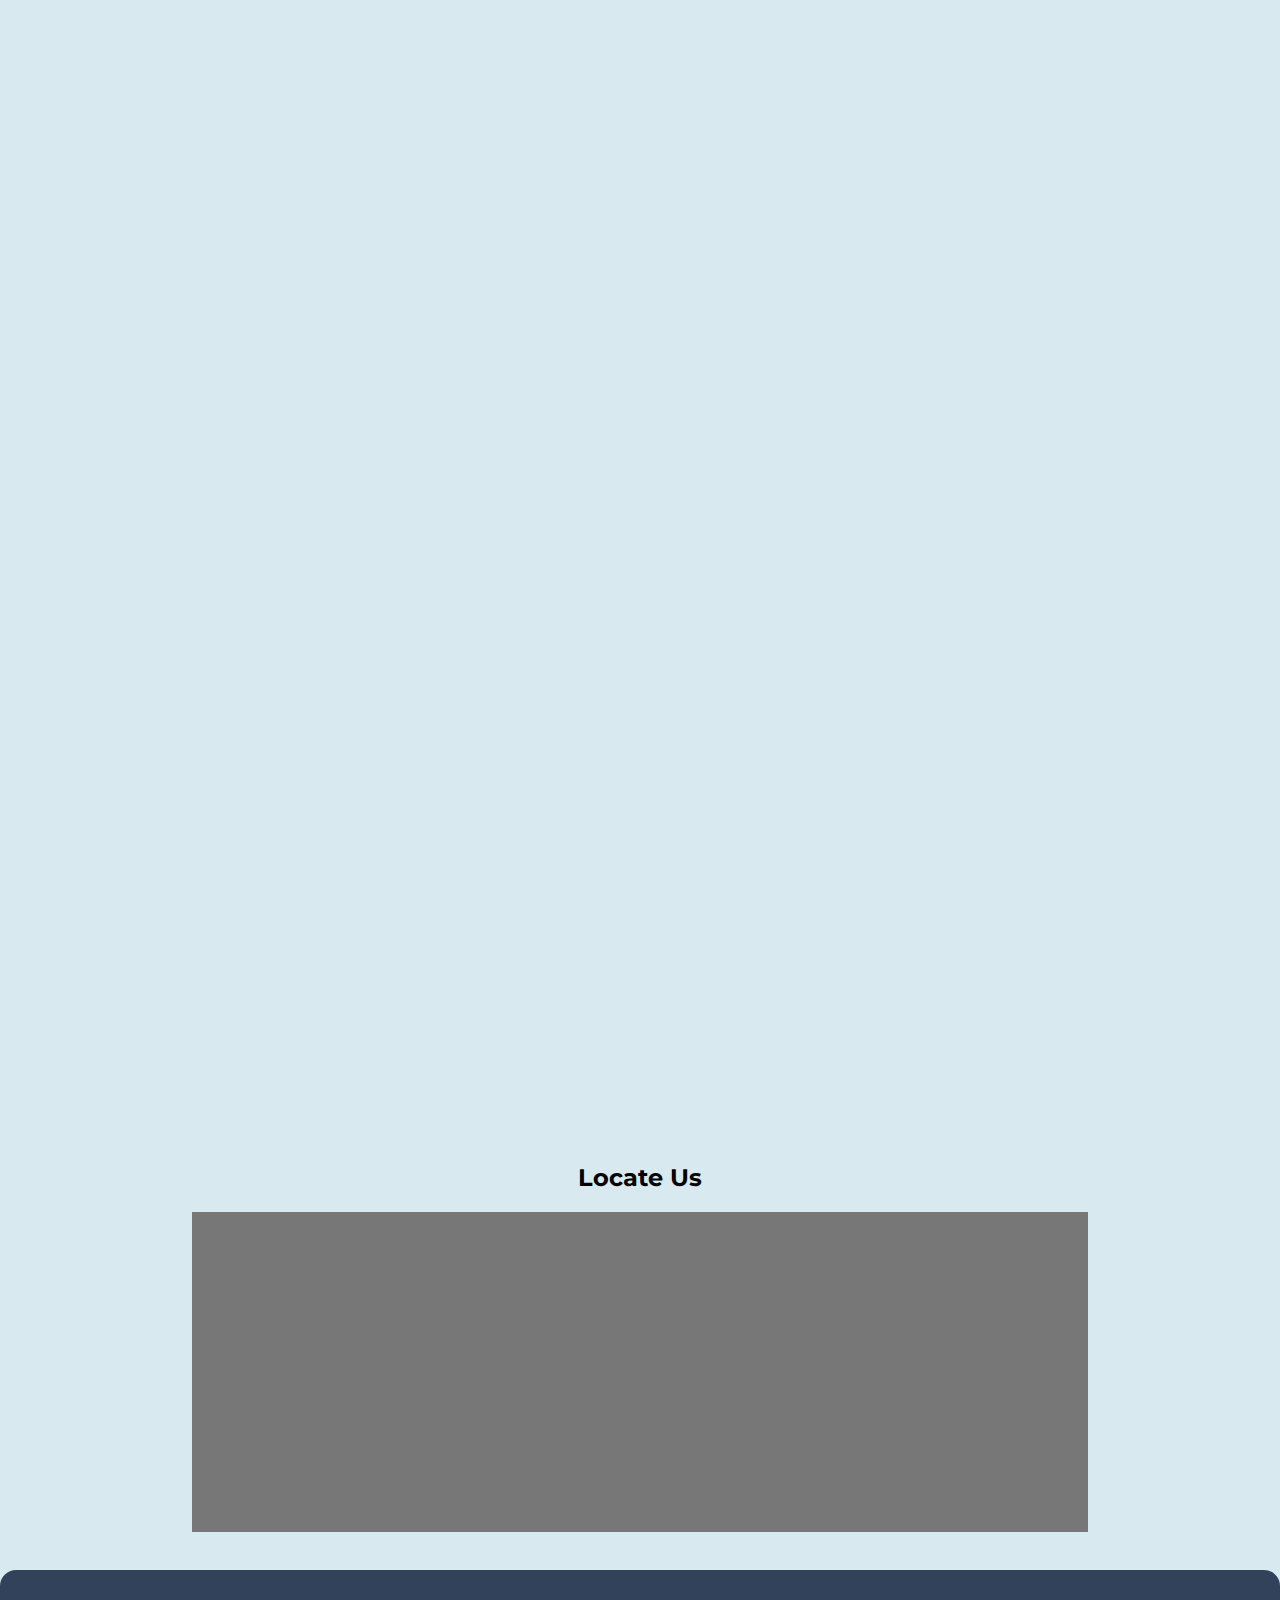
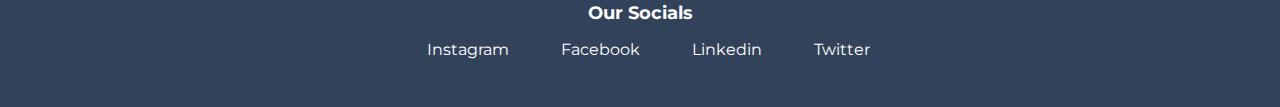
<file: index.html>
<!DOCTYPE html>
<html lang="en">

<head>
    <meta charset="UTF-8">
    <meta http-equiv="X-UA-Compatible" content="IE=edge">
    <meta name="viewport" content="width=device-width, initial-scale=1.0">
    <title>Welcome to Innerve Institute of Technology</title>
    <link href="css/stylehome.css" rel="stylesheet">
    <link rel="shortcut icon" href="images/favicon.ico" type="image/x-icon" />
</head>


<body>

    <nav class="navigation container">
        <ul class="list-non-bullet nav-pills">
            <li class="list-item-inline">
                <a class="link link-active" href="#">home</a>
            </li>
            <li class="list-item-inline">
                <a class="link" href="login/admin.html">admins</a>
            </li>
            <li class="list-item-inline">
                <a class="link" href="login/student.html">students</a>
            </li>
            <li class="list-item-inline">
                <a class="link" href="courses/courses.html">courses</a>
            </li>
            <li class="list-item-inline">
                <a class="link" href="schedule/schedule.html">schedule</a>
            </li>
            <li class="list-item-inline">
                <a class="link" href="events/events.html">events</a>
            </li>
        </ul>
        <div><img class="logo list-item-inline" src="images/white.png"></div>
        <div class="nav-brand "><strong>Innerve Institute of Technology</strong></div>
    </nav>

    <header class="hero">
        <div class="heading-left">
            <h1 class="hero-heading">Welcome to <span class="heading-inverted">Innerve Institute of Technology</span>
            </h1>
        </div>
        <div class="marquee-movement">
            <marquee class="hero-notice" behaviour="scroll" scrollamount="6" onmouseover="this.stop();"
                onmouseout="this.start();">
                <a target="_blank" class="link" href="isoc.pdf"><img src="images/new.gif" height="15px"
                        width="15px">This is just a Sample Notice. You may click it to open the list of works I've done
                    in this project.</a>
                <a target="_blank" class="link" href="isoc.pdf"><img src="images/new.gif" height="15px"
                        width="15px">This is just a Sample Notice. You may click it to open the list of works I've done
                    in this project.</a>
                <a target="_blank" class="link" href="isoc.pdf"><img src="images/new.gif" height="15px"
                        width="15px">This is just a Sample Notice. You may click it to open the list of works I've done
                    in this project.</a>
                <a target="_blank" class="link" href="isoc.pdf">This is just a Sample Notice. You may click it to open
                    the list of works I've done in this project.</a>
                <a target="_blank" class="link" href="isoc.pdf">This is just a Sample Notice. You may click it to open
                    the list of works I've done in this project.</a>
                <a target="_blank" class="link" href="isoc.pdf">This is just a Sample Notice. You may click it to open
                    the list of works I've done in this project.</a>
            </marquee>
        </div>
    </header>


    <div>
        <div class="move-aside-right">
            <div class="container">
                <aside class="aside-left">
                    <div class="aside-container">
                        <h3>Bulletin</h3>
                        <marquee class="hero-notice" behaviour="scroll" scrollamount="5" direction="up"
                            onmouseover="this.stop();" onmouseout="this.start();">
                            <ul class="list-non-bullet">
                                <li>
                                    <a target="_blank" class="link" href="isoc.pdf"><small><img src="images/new.gif"
                                                height="15px" width="15px">Sample-Notice-1.</small></a>
                                </li>
                                <br>
                                <li>
                                    <a target="_blank" class="link" href="isoc.pdf"><small><img src="images/new.gif"
                                                height="15px" width="15px">Sample-Notice-2.</small></a>
                                </li>
                                <br>
                                <li>
                                    <a target="_blank" class="link" href="isoc.pdf"><small>Sample-Notice-3.</small></a>
                                </li>
                                <br>
                                <li>
                                    <a target="_blank" class="link" href="isoc.pdf"><small>Sample-Notice-4.</small></a>
                                </li>
                                <br>
                                <li>
                                    <a target="_blank" class="link" href="isoc.pdf"><small>Sample-Notice-5.</small></a>
                                </li>
                                <br>
                                <li>
                                    <a target="_blank" class="link" href="isoc.pdf"><small>Sample-Notice-6.</small></a>
                                </li>
                            </ul>
                        </marquee>
                        <a href="bulletin/bulletin.html"><button id="bulletin" class="link-primary">Latest
                                News</button></a>
                    </div>
                </aside>
            </div>
        </div>

        <div class="moveup">
            <article class="article">
                <div class="article-container">
                    <h2>About Innerve</h2>
                    <p>Innerve is the annual technical fest of Indira Gandhi Delhi Technical University for Women
                        (IGDTUW),
                        catering to the interests of numerous students across all fields. Experiencing a footfall of
                        over
                        9000 students from all over the country every year, Innerve is a platform where technical acumen
                        blends with creativity and innovation. A plethora of events is conducted as part of Innerve,
                        including workshops, guest lectures, and events such as hackathons and contests where students
                        can
                        portray their technical progress. Innerve launched its first online edition in 2020.</p>
                </div>
            </article>
        </div>

        <div class="move-aside-left">
            <aside class="aside-right">
                <div class="aside-container">
                    <h3>Society News</h3>
                    <marquee class="hero-notice" behaviour="scroll" scrollamount="5" direction="up"
                        onmouseover="this.stop();" onmouseout="this.start();">
                        <ul class="list-non-bullet">
                            <li>
                                <a target="_blank" class="link" href="isoc.pdf"><small><img src="images/new.gif"
                                            height="15px" width="15px">Sample-Society-News-1.</small></a>
                            </li>
                            <br>
                            <li>
                                <a target="_blank" class="link"
                                    href="isoc.pdf"><small>Sample-Society-News-2.</small></a>
                            </li>
                            <br>
                            <li>
                                <a target="_blank" class="link"
                                    href="isoc.pdf"><small>Sample-Society-News-3.</small></a>
                            </li>
                            <br>
                            <li>
                                <a target="_blank" class="link"
                                    href="isoc.pdf"><small>Sample-Society-News-4.</small></a>
                            </li>
                            <br>
                            <li>
                                <a target="_blank" class="link"
                                    href="isoc.pdf"><small>Sample-Society-News-5.</small></a>
                            </li>
                            <br>
                            <li>
                                <a target="_blank" class="link"
                                    href="isoc.pdf"><small>Sample-Society-News-6.</small></a>
                            </li>
                        </ul>
                    </marquee>
                    <a href="society/society.html"><button class="link-primary">Check All Societies</button></a>
                </div>
            </aside>
        </div>
    </div>

    <div class="div-map">
        <center>
            <h2>Locate Us</h2>
        </center>
        <iframe class="map"
            src="https://www.google.com/maps/embed?pb=!1m14!1m8!1m3!1d14003.25974498314!2d77.2323931!3d28.6652594!3m2!1i1024!2i768!4f13.1!3m3!1m2!1s0x0%3A0xf5fc331b74c2b9e2!2sIndira%20Gandhi%20Delhi%20Technical%20University%20for%20Women!5e0!3m2!1sen!2sin!4v1636691699183!5m2!1sen!2sin"
            width="600" height="450" style="border:0;" allowfullscreen="" loading="lazy"></iframe>
        <br>
        <br>
    </div>




    <footer class="footer">
        <div class="footer-header">Our Socials</div>
        <ul class="social-links list-non">
            <li class="list-item-inline"><a class="link" href="https://www.instagram.com/innerveigdtuw/">Instagram</a>
            </li>
            <li class="list-item-inline"><a class="link" href="https://www.facebook.com/igdtuwinnerve">Facebook</a></li>
            <li class="list-item-inline"><a class="link" href="https://www.linkedin.com/company/innerve/">Linkedin</a>
            </li>
            <li class="list-item-inline"><a class="link" href="https://twitter.com/Innerveigdtuw">Twitter</a></li>
        </ul>
    </footer>
</body>

</html>
</file>
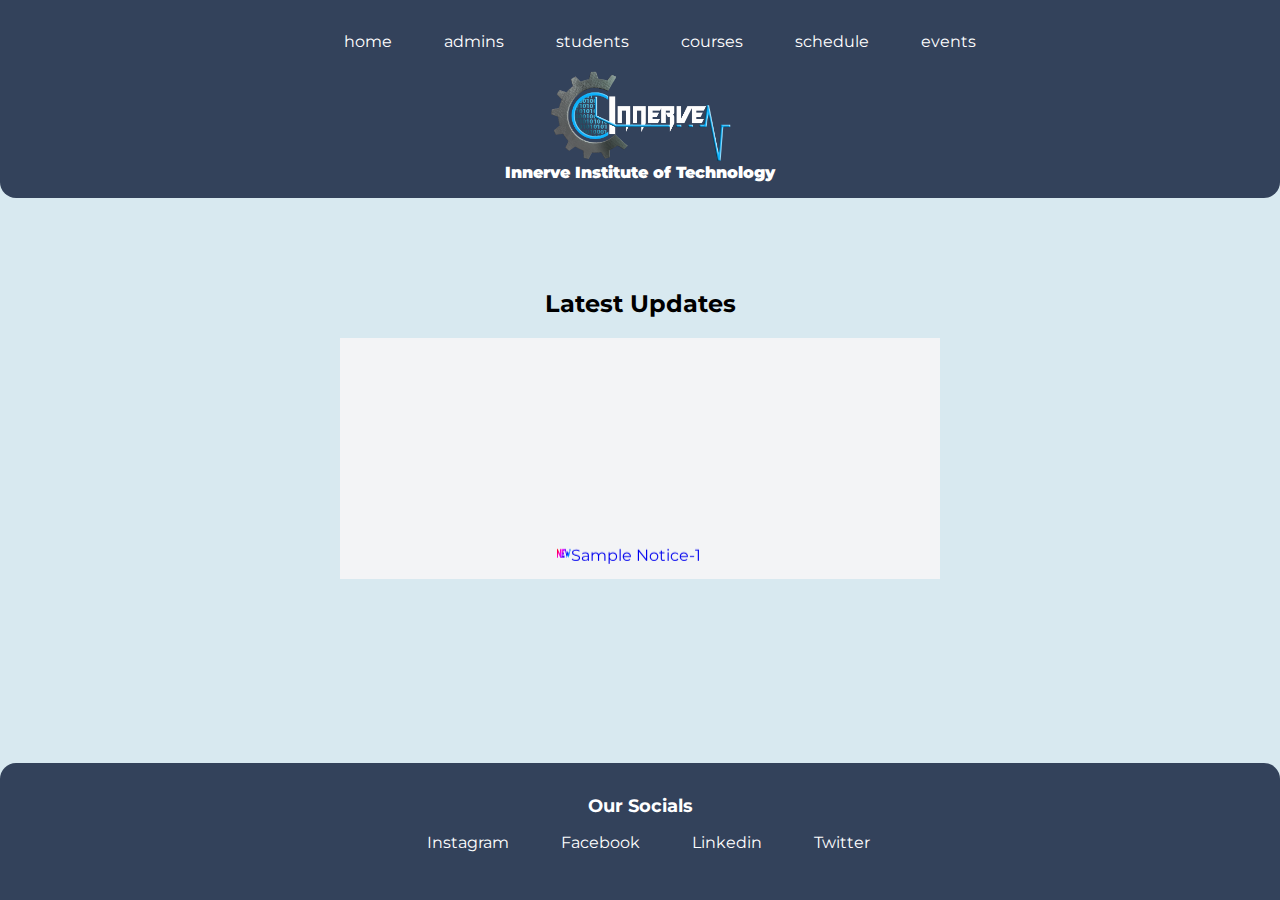
<file: bulletin/bulletin.html>
<!DOCTYPE html>
<html lang="en">

<head>
    <meta charset="UTF-8">
    <meta http-equiv="X-UA-Compatible" content="IE=edge">
    <meta name="viewport" content="width=device-width, initial-scale=1.0">
    <title>Bulletin News</title>
    <link href="../css/style.css" rel="stylesheet">
    <link rel="shortcut icon" href="../images/favicon.ico" type="image/x-icon" />
</head>

<body>

    <nav class="navigation container">
        <ul class="list-non-bullet nav-pills">
            <li class="list-item-inline">
                <a class="link" href="../index.html">home</a>
            </li>
            <li class="list-item-inline">
                <a class="link" href="../login/admin.html">admins</a>
            </li>
            <li class="list-item-inline">
                <a class="link" href="../login/student.html">students</a>
            </li>
            <li class="list-item-inline">
                <a class="link" href="../courses/courses.html">courses</a>
            </li>
            <li class="list-item-inline">
                <a class="link" href="../schedule/schedule.html">schedule</a>
            </li>
            <li class="list-item-inline">
                <a class="link" href="../events/events.html">events</a>
            </li>
        </ul>
        <div><img class="logo list-item-inline" src="../images/white.png"></div>
        <div class="nav-brand "><strong>Innerve Institute of Technology</strong></div>
    </nav>

    <div class="bulletin container container-center">
        <section>
            <center>
                <h2>Latest Updates</h2>
            </center>
            <marquee behaviour="scroll" scrollamount="5" direction="up" onmouseover="this.stop();"
                onmouseout="this.start();">
                <ul class="list-non-bullet">
                    <li>
                        <a target="_blank" class="link" href="isoc.pdf"><img src="../images/new.gif" height="15px"
                                width="15px">Sample Notice-1</a>
                    </li>
                    <br>
                    <li>
                        <a target="_blank" class="link" href="isoc.pdf"><img src="../images/new.gif" height="15px"
                                width="15px">Sample Notice-2</a>
                    </li>
                    <br>
                    <li>
                        <a target="_blank" class="link" href="isoc.pdf">Sample Notice-3</a>
                    </li>
                    <br>
                    <li>
                        <a target="_blank" class="link" href="isoc.pdf">Sample Notice-4</a>
                    </li>
                    <br>
                    <li>
                        <a target="_blank" class="link" href="isoc.pdf">Sample Notice-5</a>
                    </li>
                    <br>
                    <li>
                        <a target="_blank" class="link" href="isoc.pdf">Sample Notice-6</a>
                    </li>
                </ul>
            </marquee>
        </section>
        <br>
        <br>
    </div>


    <footer class="footer">
        <div class="footer-header">Our Socials</div>
        <ul class="social-links list-non">
            <li class="list-item-inline"><a class="link" href="https://www.instagram.com/innerveigdtuw/">Instagram</a>
            </li>
            <li class="list-item-inline"><a class="link" href="https://www.facebook.com/igdtuwinnerve">Facebook</a></li>
            <li class="list-item-inline"><a class="link" href="https://www.linkedin.com/company/innerve/">Linkedin</a>
            </li>
            <li class="list-item-inline"><a class="link" href="https://twitter.com/Innerveigdtuw">Twitter</a></li>
        </ul>
    </footer>
</body>

</html>
</file>
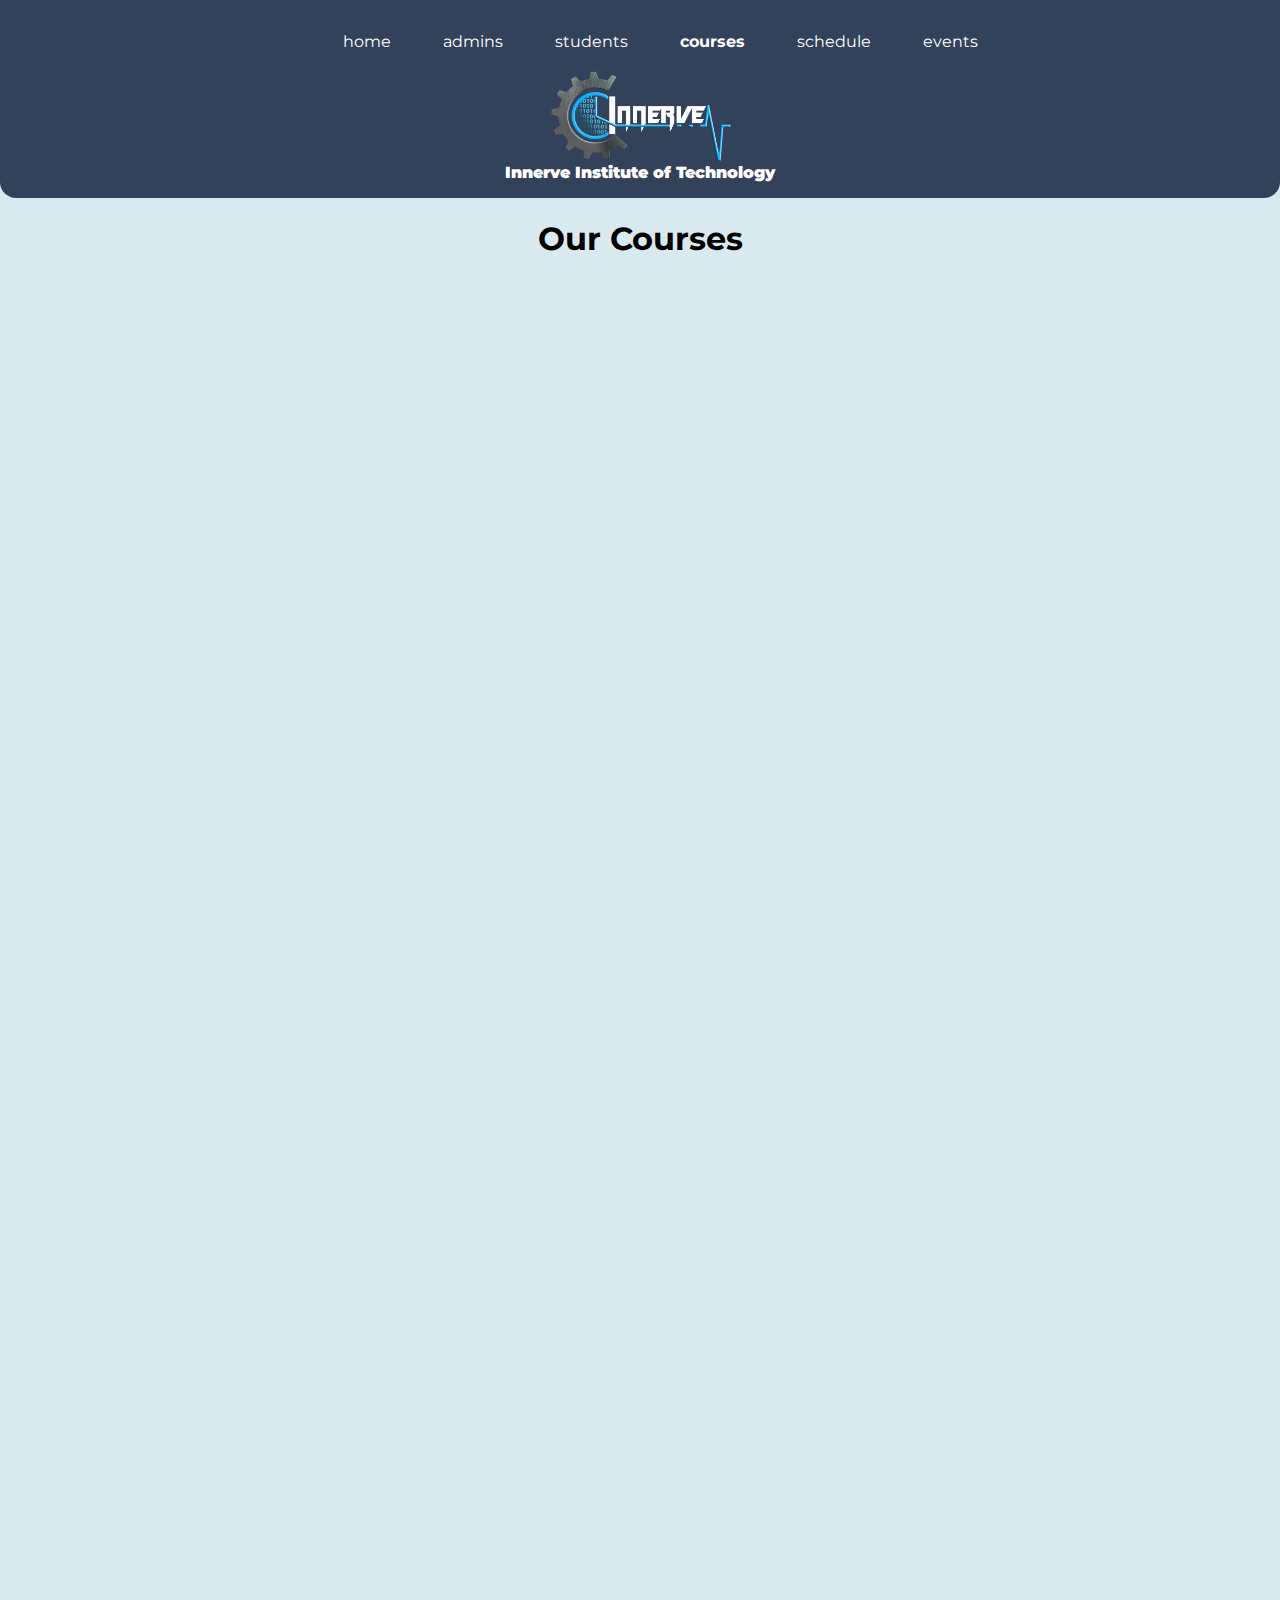
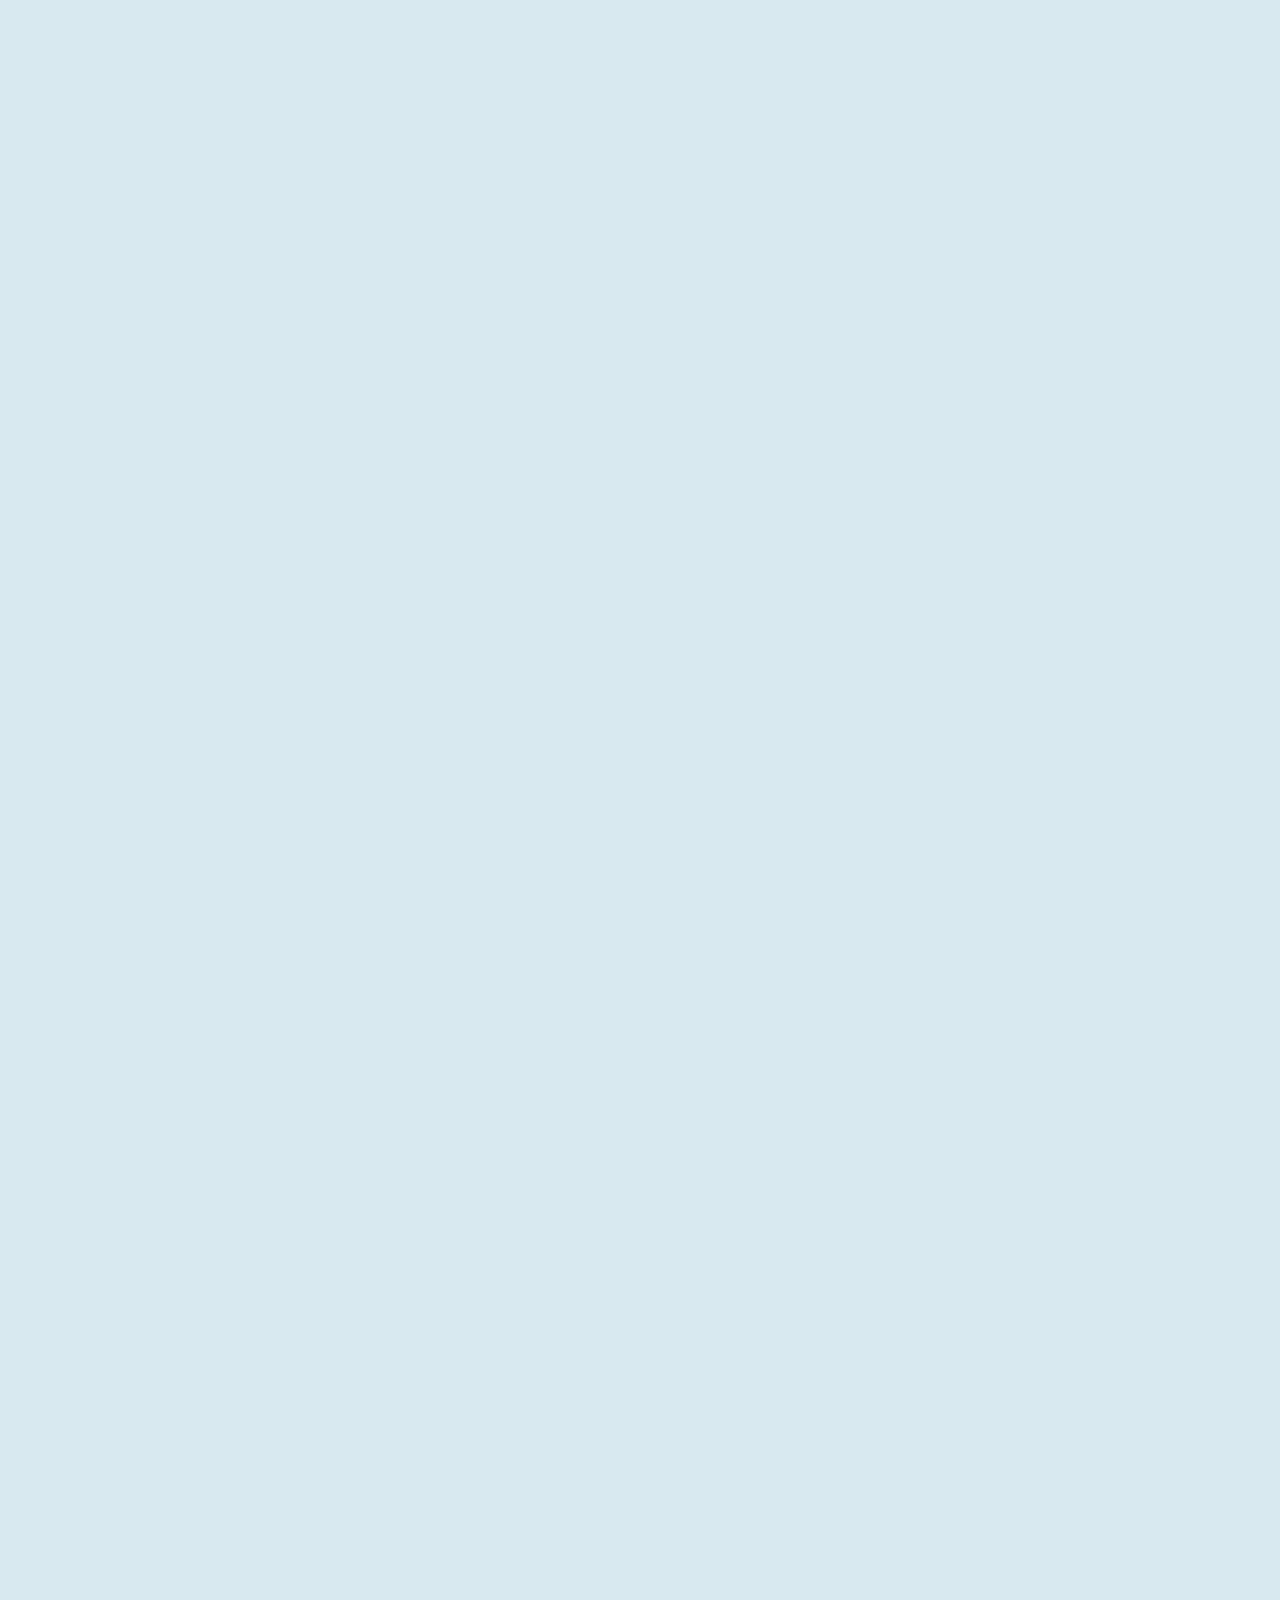
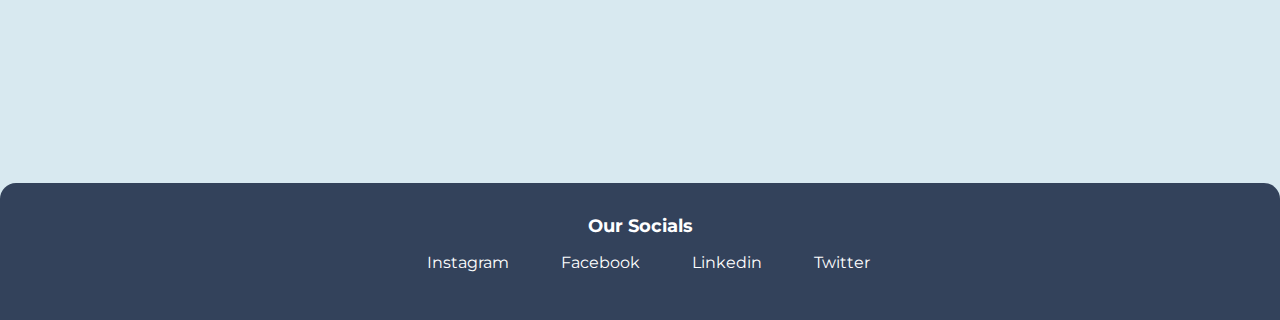
<file: courses/courses.html>
<!DOCTYPE html>
<html lang="en">

<head>
  <meta charset="UTF-8">
  <meta http-equiv="X-UA-Compatible" content="IE=edge">
  <meta name="viewport" content="width=device-width, initial-scale=1.0">
  <title>Our Courses</title>
  <link href="../css/style.css" rel="stylesheet">
  <link href="../css/stylecourse.css" rel="stylesheet">
  <link rel="shortcut icon" href="../images/favicon.ico" type="image/x-icon" />
</head>

<body>
  <nav class="navigation container">
    <ul class="list-non-bullet nav-pills">
      <li class="list-item-inline">
        <a class="link" href="../index.html">home</a>
      </li>
      <li class="list-item-inline">
        <a class="link" href="../login/admin.html">admins</a>
      </li>
      <li class="list-item-inline">
        <a class="link" href="../login/student.html">students</a>
      </li>
      <li class="list-item-inline">
        <a class="link link-active" href="#">courses</a>
      </li>
      <li class="list-item-inline">
        <a class="link" href="../schedule/schedule.html">schedule</a>
      </li>
      <li class="list-item-inline">
        <a class="link" href="../events/events.html">events</a>
      </li>
    </ul>
    <div><img class="logo list-item-inline" src="../images/white.png"></div>
    <div class="nav-brand "><strong>Innerve Institute of Technology</strong></div>
  </nav>

  <div class="zoom">
    <center>
      <h1>Our Courses</h1>
    </center>
  </div>
  <br>
  <div class="lor card">
    <img class="card-hero" src="../images/cse.svg" alt="Computer Science">
    <div class="container-card">
      <h4><b>B.Tech in Computer Science and Engineering</b></h4>
      <input id="btn1" class="int-btn" type="button" onclick="return toggleMe('special1')"
        value="Click here for more information"><br>
      <p class="container-center" id="special1" style="display:none">Bachelor of Technology in Computer Science is a
        4-year degree course offered to students at the undergraduate level. It aims to provide students with intricate
        knowledge of computer technologies and functional operations along with programming, coding, Web and database
        development.</p>
    </div>
  </div>

  <div class="rol card">
    <img class="card-hero" src="../images/it.svg" alt="Information Technology">
    <div class="container-card">
      <h4><b>B.Tech in Information Technology</b></h4>
      <input id="btn2" class="int-btn" type="button" onclick="return toggleMe('special2')"
        value="Click here for more information"><br>
      <p class="container-center" id="special2" style="display:none">Bachelor of Technology in Information Technology is
        a 4-year degree course offered to students at the undergraduate level. It aims to provide students with
        intricate knowledge of computer technologies and functional operations along with knowledge about hardwares.</p>
    </div>
  </div>

  <div class="lor card">
    <img class="card-hero" src="../images/me.svg" alt="Mechanical Engineering">
    <div class="container-card">
      <h4><b>B.Tech in Mechanical Engineering</b></h4>
      <input id="btn3" class="int-btn" type="button" onclick="return toggleMe('special3')"
        value="Click here for more information"><br>
      <p class="container-center" id="special3" style="display:none">Bachelor of Technology in Mechanical Engineering is
        a 4-year degree course offered to students at the undergraduate level. It aims to provide students with
        intricate knowledge of the various mechanical devices and how work is carried out in big firms.</p>
    </div>
  </div>

  <div class="rol card">
    <img class="card-hero" src="../images/ee.svg" alt="Electrical Engineering">
    <div class="container-card">
      <h4><b>B.Tech in Electrical Engineering</b></h4>
      <input id="btn4" class="int-btn" type="button" onclick="return toggleMe('special4')"
        value="Click here for more information"><br>
      <p class="container-center" id="special4" style="display:none">Bachelor of Technology in Electrical Engineering is
        a 4-year degree course offered to students at the undergraduate level. It aims to provide students with
        Electrical Equipments and Circuits.</p>
    </div>
  </div>

  <div class="lor card">
    <img class="card-hero" src="../images/ae.svg" alt="Aerospace Engineering">
    <div class="container-card">
      <h4><b>B.Tech in Aerospace Engineering</b></h4>
      <input id="btn5" class="int-btn" type="button" onclick="return toggleMe('special5')"
        value="Click here for more information"><br>
      <p class="container-center" id="special5" style="display:none">Bachelor of Technology in Aerospace Technology is a
        4-year degree course offered to students at the undergraduate level. It aims to provide students with intricate
        knowledge of atmosphere, air vechicles and rockets.</p>
    </div>
  </div>

  <div class="rol card">
    <img class="card-hero" src="../images/mac.svg" alt="Mathematics and Computing">
    <div class="container-card">
      <h4><b>B.Tech in Mathematics and Computing</b></h4>
      <input id="btn6" class="int-btn" type="button" onclick="return toggleMe('special6')"
        value="Click here for more information"><br>
      <p class="container-center" id="special6" style="display:none">Bachelor of Technology in Mathematics and Computing
        is a 4-year degree course offered to students at the undergraduate level. It aims to provide students with
        intricate knowledge of computer technologies and functional operations along with programming, coding, Web and
        database development along with various mathematical topics.</p>
    </div>
  </div>

  <div class="lor card">
    <img class="card-hero" src="../images/ds.svg" alt="Data Science">
    <div class="container-card">
      <h4><b>B.Sc Data Science</b></h4>
      <input id="btn7" class="int-btn" type="button" onclick="return toggleMe('special7')"
        value="Click here for more information"><br>
      <p class="container-center" id="special7" style="display:none">Bachelor of Science in Data Science is a 3-year
        degree course offered to students at the undergraduate level. It aims to provide students with intricate
        knowledge of computer technologies and machine learning and artificial intelligence technologies.</p>
    </div>
  </div>

  <div class="rol card">
    <img class="card-hero" src="../images/mh.svg" alt="Mathematics">
    <div class="container-card">
      <h4><b>B.Sc Mathematics</b></h4>
      <input id="btn8" class="int-btn" type="button" onclick="return toggleMe('special8')"
        value="Click here for more information"><br>
      <p class="container-center" id="special8" style="display:none">Bachelor of Science in Mathematics is a 3-year
        degree course offered to students at the undergraduate level. It aims to provide students with intricate
        knowledge of various mathematical topics along with computer skills which help the students to develop critical
        thinking.</p>
    </div>
  </div>

  <div class="lor card">
    <img class="card-hero" src="../images/bt.svg" alt="Biotechnology">
    <div class="container-card">
      <h4><b>B.Tech in Biotechnology</b></h4>
      <input id="btn9" class="int-btn" type="button" onclick="return toggleMe('special9')"
        value="Click here for more information"><br>
      <p class="container-center" id="special9" style="display:none">Bachelor of Technology in Mathematics and Computing
        is a 4-year degree course offered to students at the undergraduate level. It aims to provide students with
        intricate knowledge of various Biological Techniques that can change the future of our world.</p>
    </div>
  </div>

  <br>




  <footer class="footer">
    <div class="footer-header">Our Socials</div>
    <ul class="social-links list-non">
      <li class="list-item-inline"><a class="link" href="https://www.instagram.com/innerveigdtuw/">Instagram</a></li>
      <li class="list-item-inline"><a class="link" href="https://www.facebook.com/igdtuwinnerve">Facebook</a></li>
      <li class="list-item-inline"><a class="link" href="https://www.linkedin.com/company/innerve/">Linkedin</a></li>
      <li class="list-item-inline"><a class="link" href="https://twitter.com/Innerveigdtuw">Twitter</a></li>
    </ul>
  </footer>
  <script src="../js/course.js"></script>
</body>

</html>
</file>
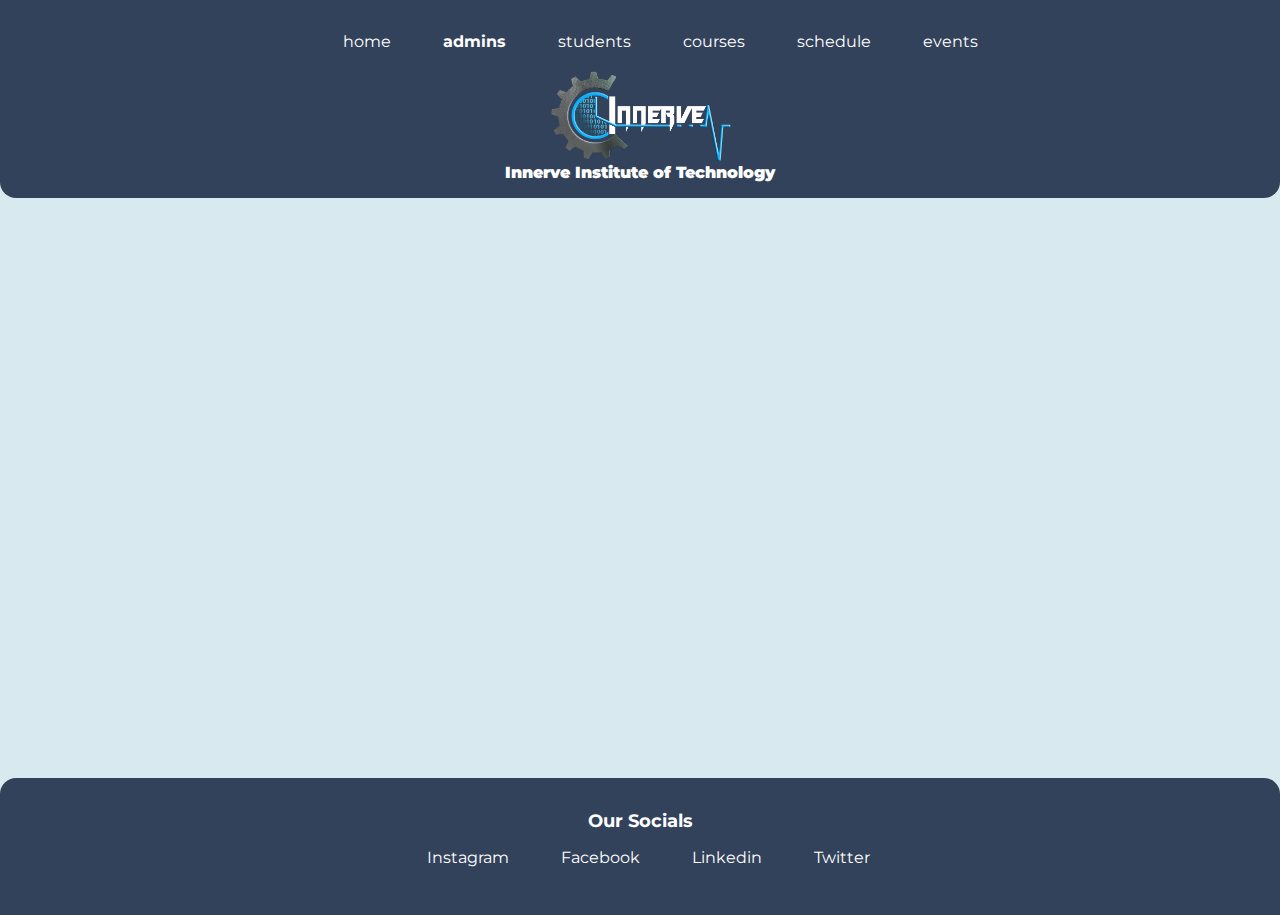
<file: login/admin.html>
<!DOCTYPE html>
<html lang="en">

<head>
    <meta charset="UTF-8">
    <meta http-equiv="X-UA-Compatible" content="IE=edge">
    <meta name="viewport" content="width=device-width, initial-scale=1.0">
    <title>Admin Login Page</title>
    <link href="../css/stylelogin.css" rel="stylesheet">
    <link rel="shortcut icon" href="../images/favicon.ico" type="image/x-icon" />
</head>


<body>
    <nav class="navigation container">
        <ul class="list-non-bullet nav-pills">
            <li class="list-item-inline">
                <a class="link" href="../index.html">home</a>
            </li>
            <li class="list-item-inline">
                <a class="link link-active" href="admin.html">admins</a>
            </li>
            <li class="list-item-inline">
                <a class="link" href="student.html">students</a>
            </li>
            <li class="list-item-inline">
                <a class="link" href="../courses/courses.html">courses</a>
            </li>
            <li class="list-item-inline">
                <a class="link" href="../schedule/schedule.html">schedule</a>
            </li>
            <li class="list-item-inline">
                <a class="link" href="../events/events.html">events</a>
            </li>
        </ul>
        <div><img class="logo list-item-inline" src="../images/white.png"></div>
        <div class="nav-brand "><strong>Innerve Institute of Technology</strong></div>
    </nav>

    <div class="lefttoright">
        <center>
            <h1> Society-Admin Login Form </h1>
        </center>
    </div>
    <div class="righttoleft">
        <form action="admin.html" method=POST>
            <div class="container-center">
                <div class="container-login">
                    <label>Username</label>
                    <input type="text" placeholder="Enter Username" name="username" required>
                    <label>Society</label>
                    <input type="text" placeholder="Enter Society Name" name="username" required>
                    <label>Password</label>
                    <input type="password" placeholder="Enter Password" name="password" required>
                    <button class="login-btn" type="submit">Login</button>
                    <input type="checkbox" checked="checked"> Remember me
                    <div>
                        <div>
                            <a href="../index.html"><button type="button" class="cancelbtn"> Cancel</button></a>
                        </div>
                    </div>
                    <a class="link" href="forgot.html">Forgot password? </a>
                </div>
            </div>
        </form>
    </div>

    <br>


    <footer class="footer">
        <div class="footer-header">Our Socials</div>
        <ul class="social-links list-non">
            <li class="list-item-inline"><a class="link" href="https://www.instagram.com/innerveigdtuw/">Instagram</a>
            </li>
            <li class="list-item-inline"><a class="link" href="https://www.facebook.com/igdtuwinnerve">Facebook</a></li>
            <li class="list-item-inline"><a class="link" href="https://www.linkedin.com/company/innerve/">Linkedin</a>
            </li>
            <li class="list-item-inline"><a class="link" href="https://twitter.com/Innerveigdtuw">Twitter</a></li>
        </ul>
    </footer>
</body>

</html>
</file>
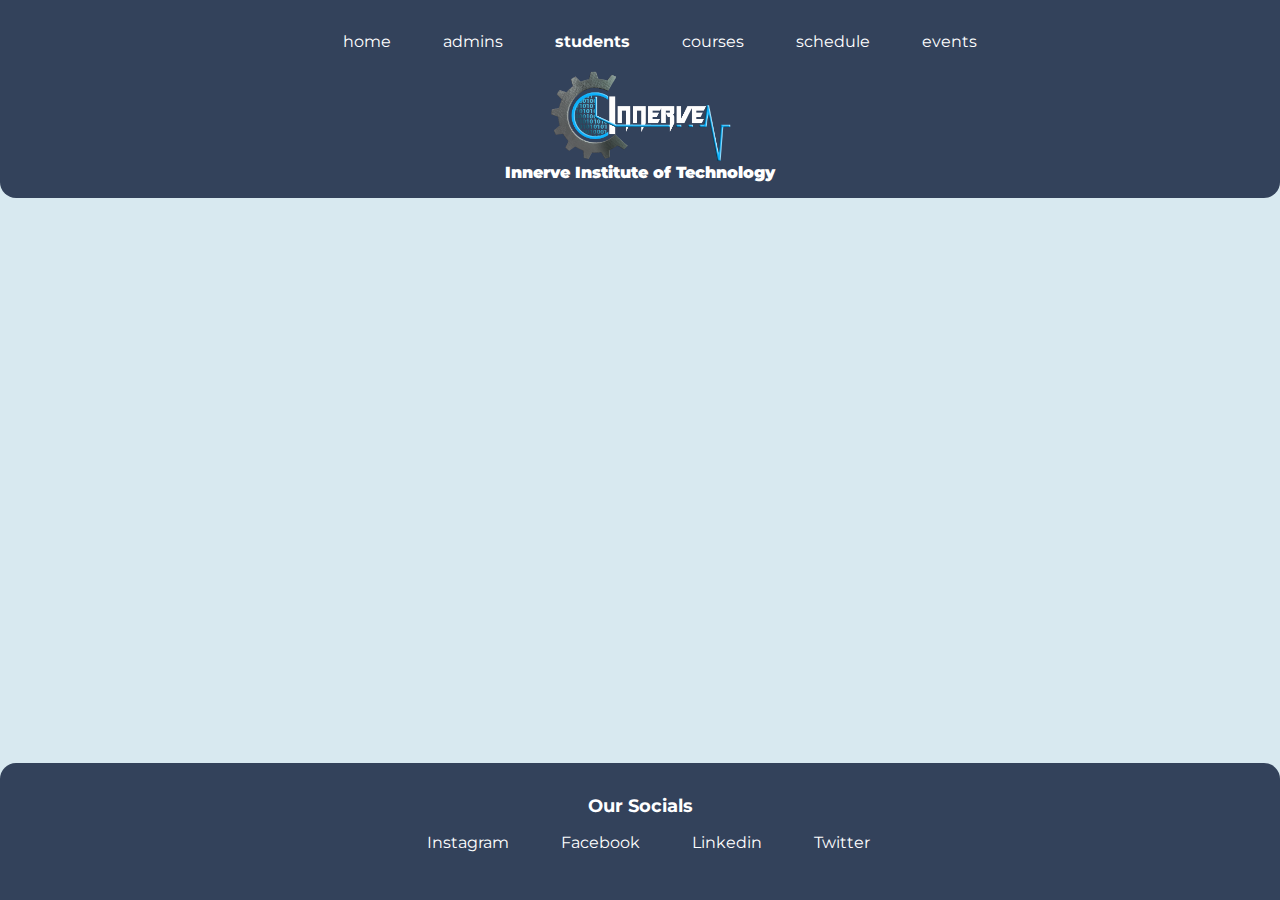
<file: login/forgot.html>
<!DOCTYPE html>
<html lang="en">

<head>
    <meta charset="UTF-8">
    <meta http-equiv="X-UA-Compatible" content="IE=edge">
    <meta name="viewport" content="width=device-width, initial-scale=1.0">
    <title>Forgot Password</title>
    <link href="../css/stylelogin.css" rel="stylesheet">
    <link rel="shortcut icon" href="../images/favicon.ico" type="image/x-icon" />
</head>

<body>
    <nav class="navigation container">
        <ul class="list-non-bullet nav-pills">
            <li class="list-item-inline">
                <a class="link" href="../index.html">home</a>
            </li>
            <li class="list-item-inline">
                <a class="link" href="admin.html">admins</a>
            </li>
            <li class="list-item-inline">
                <a class="link link-active" href="student.html">students</a>
            </li>
            <li class="list-item-inline">
                <a class="link" href="../courses/courses.html">courses</a>
            </li>
            <li class="list-item-inline">
                <a class="link" href="../schedule/schedule.html">schedule</a>
            </li>
            <li class="list-item-inline">
                <a class="link" href="../events/events.html">events</a>
            </li>
        </ul>
        <div><img class="logo list-item-inline" src="../images/white.png"></div>
        <div class="nav-brand "><strong>Innerve Institute of Technology</strong></div>
    </nav>

    <div class="lefttoright">
        <center>
            <h1>Forgot Password</h1>
        </center>
    </div>
    <div class="righttoleft">
        <form action="forgot.html" method=POST>
            <div class="container-center">
                <div class="container-login">
                    <label>Email</label>
                    <input type="text" placeholder="Enter Your Registered Email Id" name="username" required>
                    <button class="proceed-btn" type="submit">Proceed</button>
                    <div><a href="../index.html"><button class="back-btn" type="button">Return Home</button></a></div>
                </div>
            </div>
        </form>
    </div>

    <br>


    <footer class="footer">
        <div class="footer-header">Our Socials</div>
        <ul class="social-links list-non">
            <li class="list-item-inline"><a class="link" href="https://www.instagram.com/innerveigdtuw/">Instagram</a>
            </li>
            <li class="list-item-inline"><a class="link" href="https://www.facebook.com/igdtuwinnerve">Facebook</a></li>
            <li class="list-item-inline"><a class="link" href="https://www.linkedin.com/company/innerve/">Linkedin</a>
            </li>
            <li class="list-item-inline"><a class="link" href="https://twitter.com/Innerveigdtuw">Twitter</a></li>
        </ul>
    </footer>

</body>

</html>
</file>
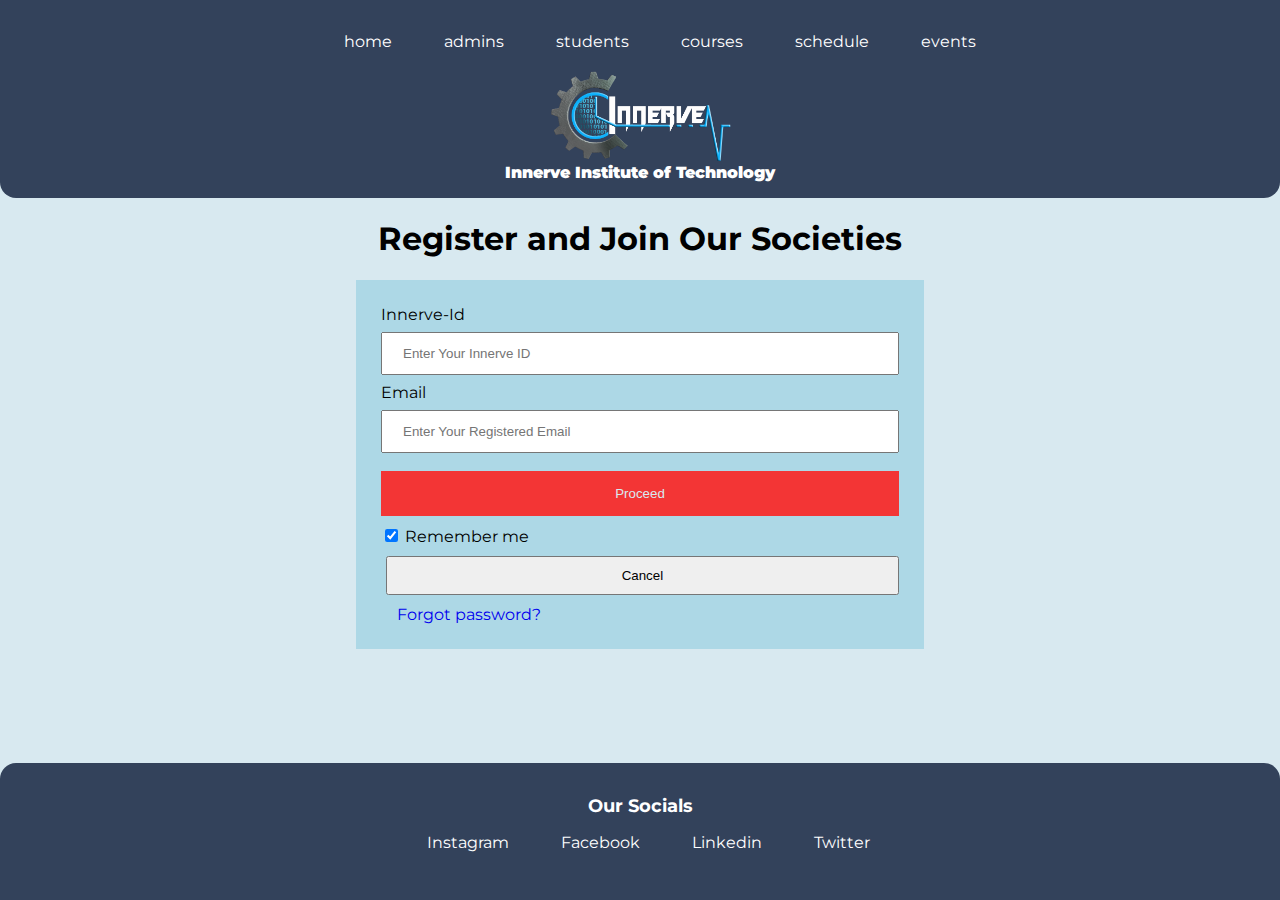
<file: login/join.html>
<!DOCTYPE html>
<html lang="en">

<head>
    <meta charset="UTF-8">
    <meta http-equiv="X-UA-Compatible" content="IE=edge">
    <meta name="viewport" content="width=device-width, initial-scale=1.0">
    <title>Join Societies</title>
    <link href="../css/style.css" rel="stylesheet">
    <link href="../css/stylecourse.css" rel="stylesheet">
    <link rel="shortcut icon" href="../images/favicon.ico" type="image/x-icon" />
</head>

<body>
    <nav class="navigation container">
        <ul class="list-non-bullet nav-pills">
            <li class="list-item-inline">
                <a class="link" href="../index.html">home</a>
            </li>
            <li class="list-item-inline">
                <a class="link" href="../login/admin.html">admins</a>
            </li>
            <li class="list-item-inline">
                <a class="link" href="../login/student.html">students</a>
            </li>
            <li class="list-item-inline">
                <a class="link" href="../courses/courses.html">courses</a>
            </li>
            <li class="list-item-inline">
                <a class="link" href="../schedule/schedule.html">schedule</a>
            </li>
            <li class="list-item-inline">
                <a class="link" href="../events/events.html">events</a>
            </li>
        </ul>
        <div><img class="logo list-item-inline" src="../images/white.png"></div>
        <div class="nav-brand "><strong>Innerve Institute of Technology</strong></div>
    </nav>

    <div>
        <div class="lefttoright">
            <center>
                <h1> Register and Join Our Societies </h1>
            </center>
        </div>
        <div class="righttoleft">
            <form action="admin.html" method=POST>
                <div class="container-center">
                    <div class="container-login">
                        <label>Innerve-Id</label>
                        <input type="text" placeholder="Enter Your Innerve ID" name="username" required>
                        <label>Email</label>
                        <input type="text" placeholder="Enter Your Registered Email" name="username" required>
                        <!-- <label>Password</label>
                            <input type="password" placeholder="Enter Password" name="password" required> -->
                        <button class="login-btn" type="submit">Proceed</button>
                        <input type="checkbox" checked="checked"> Remember me
                        <div>
                            <div>
                                <a href="../index.html"><button type="button" class="cancelbtn"> Cancel</button></a>
                            </div>
                        </div>
                        <a class="link" href="forgot.html">Forgot password? </a>
                    </div>
                </div>
            </form>
        </div>

        <br>
    </div>


    <footer class="footer">
        <div class="footer-header">Our Socials</div>
        <ul class="social-links list-non">
            <li class="list-item-inline"><a class="link" href="https://www.instagram.com/innerveigdtuw/">Instagram</a>
            </li>
            <li class="list-item-inline"><a class="link" href="https://www.facebook.com/igdtuwinnerve">Facebook</a></li>
            <li class="list-item-inline"><a class="link" href="https://www.linkedin.com/company/innerve/">Linkedin</a>
            </li>
            <li class="list-item-inline"><a class="link" href="https://twitter.com/Innerveigdtuw">Twitter</a></li>
        </ul>
    </footer>
</body>

</html>
</file>
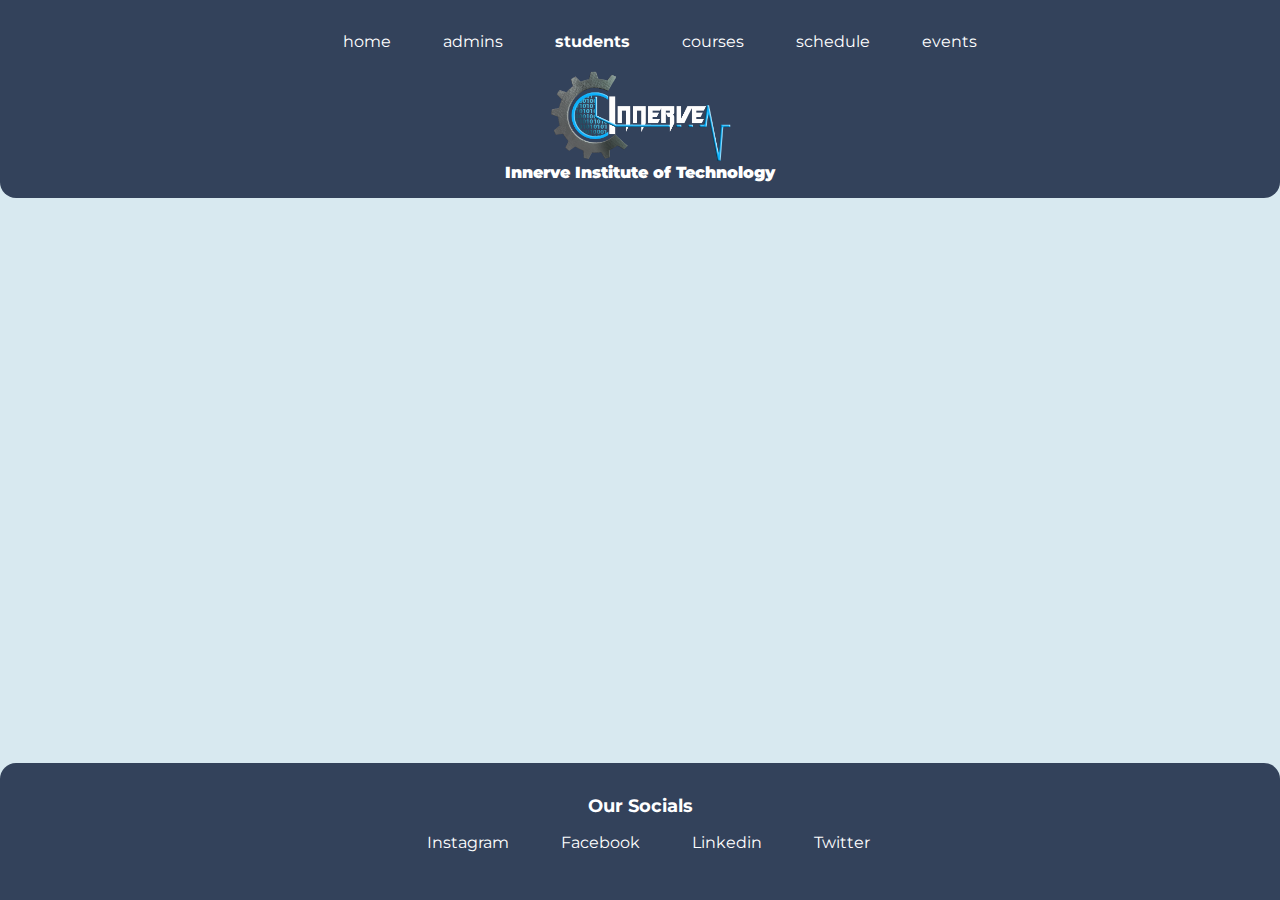
<file: login/student.html>
<!DOCTYPE html>
<html lang="en">

<head>
    <meta charset="UTF-8">
    <meta http-equiv="X-UA-Compatible" content="IE=edge">
    <meta name="viewport" content="width=device-width, initial-scale=1.0">
    <title>Student Login Page</title>
    <link href="../css/stylelogin.css" rel="stylesheet">
    <link rel="shortcut icon" href="../images/favicon.ico" type="image/x-icon" />
</head>


<body>
    <nav class="navigation container">
        <ul class="list-non-bullet nav-pills">
            <li class="list-item-inline">
                <a class="link" href="../index.html">home</a>
            </li>
            <li class="list-item-inline">
                <a class="link" href="admin.html">admins</a>
            </li>
            <li class="list-item-inline">
                <a class="link link-active" href="#">students</a>
            </li>
            <li class="list-item-inline">
                <a class="link" href="../courses/courses.html">courses</a>
            </li>
            <li class="list-item-inline">
                <a class="link" href="../schedule/schedule.html">schedule</a>
            </li>
            <li class="list-item-inline">
                <a class="link" href="../events/events.html">events</a>
            </li>
        </ul>
        <div><img class="logo list-item-inline" src="../images/white.png"></div>
        <div class="nav-brand "><strong>Innerve Institute of Technology</strong></div>
    </nav>


    <div class="lefttoright">
        <center>
            <h1> Student Login Form </h1>
        </center>
    </div>
    <div class="righttoleft">
        <form name="f1" action="authentication.php" method=POST>
            <div class="container-center">
                <div class="container-login">
                    <label>Username</label>
                    <input type="text" id="user" placeholder="Enter Username" name="username" required>
                    <label>Password</label>
                    <input type="password" pass="pass" placeholder="Enter Password" name="password" required>
                    <button class="login-btn" type="submit">Login</button>
                    <input type="checkbox" checked="checked"> Remember me
                    <div>
                        <div>
                            <a href="../index.html"><button type="button" class="cancelbtn"> Cancel</button></a>
                        </div>
                    </div>
                    <a class="link" href="forgot.html">Forgot password? </a>
                </div>
            </div>
        </form>
    </div>

    <br>


    <footer class="footer">
        <div class="footer-header">Our Socials</div>
        <ul class="social-links list-non">
            <li class="list-item-inline"><a class="link" href="https://www.instagram.com/innerveigdtuw/">Instagram</a>
            </li>
            <li class="list-item-inline"><a class="link" href="https://www.facebook.com/igdtuwinnerve">Facebook</a></li>
            <li class="list-item-inline"><a class="link" href="https://www.linkedin.com/company/innerve/">Linkedin</a>
            </li>
            <li class="list-item-inline"><a class="link" href="https://twitter.com/Innerveigdtuw">Twitter</a></li>
        </ul>
    </footer>
</body>

</html>
</file>
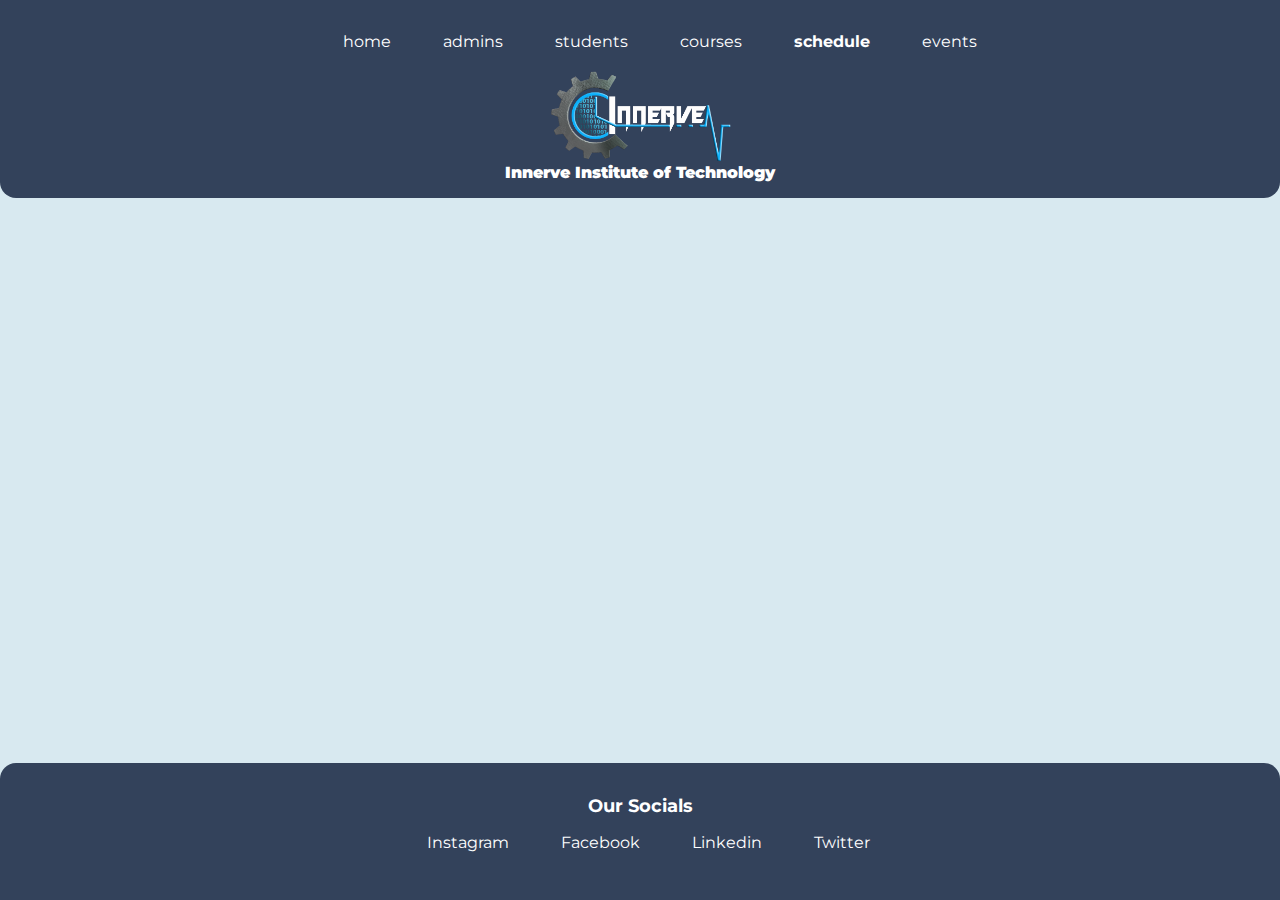
<file: schedule/schedule.html>
<!DOCTYPE html>
<html lang="en">

<head>
    <meta charset="UTF-8">
    <meta http-equiv="X-UA-Compatible" content="IE=edge">
    <meta name="viewport" content="width=device-width, initial-scale=1.0">
    <title>Events Schedule</title>
    <link href="../css/style.css" rel="stylesheet">
    <link href="../css/styleschedule.css" rel="stylesheet">
    <link rel="shortcut icon" href="../images/favicon.ico" type="image/x-icon" />
</head>

<body>
    <nav class="navigation container">
        <ul class="list-non-bullet nav-pills">
            <li class="list-item-inline">
                <a class="link" href="../index.html">home</a>
            </li>
            <li class="list-item-inline">
                <a class="link" href="../login/admin.html">admins</a>
            </li>
            <li class="list-item-inline">
                <a class="link" href="../login/student.html">students</a>
            </li>
            <li class="list-item-inline">
                <a class="link" href="../courses/courses.html">courses</a>
            </li>
            <li class="list-item-inline">
                <a class="link link-active" href="#">schedule</a>
            </li>
            <li class="list-item-inline">
                <a class="link" href="../events/events.html">events</a>
            </li>
        </ul>
        <div><img class="logo list-item-inline" src="../images/white.png"></div>
        <div class="nav-brand "><strong>Innerve Institute of Technology</strong></div>
    </nav>
    <div class="lor">
        <center>
            <h1>EVENTS SCHEDULE</h1>
        </center>
    </div>
    <br>
    <br>
    <div class="rol">
        <section class="container container-center">
            <table border="3" cellspacing="5" align="center" bordercolor="#33425B">
                <tr>
                    <td align="center">
                    <td><b>TIMING</b></td>
                    <td><b>DAY-1 || 13th November</b></td>
                    <td><b>DAY-2 || 14th November</b></td>
                    </td>
                </tr>
                <tr>
                    <td><b>1.</b></td>
                    <td align="center">10:00 AM</td>
                    <td align="center"><a target="_blank" class="list-item-inline link"
                            href="https://dare2compete.com/hackathon/innerve-summer-of-code-innerve-2021-indira-gandhi-delhi-technical-university-for-women-igdtuw-delhi-227229?lb=cYdZp5m">Innerve
                            Summer of Code</a></td>
                    <td align="center"><a target="_blank" class="list-item-inline link"
                            href="https://dare2compete.com/competition/ideathon-innerve-2021-indira-gandhi-delhi-technical-university-for-women-igdtuw-delhi-227807?lb=cYdZp5m">Ideathon</a>
                    </td>
                </tr>
                <tr>
                    <td><b>2.</b></td>
                    <td align="center">12:00 PM</td>
                    <td align="center"><a target="_blank" class="list-item-inline link"
                            href="https://dare2compete.com/hackathon/infinity-code-innerve-2021-indira-gandhi-delhi-technical-university-for-women-igdtuw-delhi-235856?lb=cYdZp5m">Infinity
                            Code</a></td>
                    <td align="center"><a target="_blank" class="list-item-inline link"
                            href="https://dare2compete.com/competition/decode-mysteries-innerve-2021-indira-gandhi-delhi-technical-university-for-women-igdtuw-delhi-235638?lb=cYdZp5m">Decode
                            Mysteries</a></td>
                </tr>
                <tr>
                    <td><b>3.</b></td>
                    <td align="center">2:00 PM</td>
                    <td align="center"><a target="_blank" class="list-item-inline link"
                            href="https://dare2compete.com/creative-cultural-event/pokecode-innerve-2021-indira-gandhi-delhi-technical-university-for-women-igdtuw-delhi-235892?lb=cYdZp5m">Pokecode</a>
                    </td>
                    <td align="center"><a target="_blank" class="list-item-inline link"
                            href="https://dare2compete.com/hackathon/building-blocks-innerve-2021-indira-gandhi-delhi-technical-university-for-women-igdtuw-delhi-235903?lb=cYdZp5m">Building
                            Blocks</a></td>
                </tr>
                <tr>
                    <td><b>4.</b></td>
                    <td align="center">4:00 PM</td>
                    <td align="center"><a target="_blank" class="list-item-inline link"
                            href="https://dare2compete.com/quiz/space-oddity-innerve-2021-indira-gandhi-delhi-technical-university-for-women-igdtuw-delhi-231337?lb=cYdZp5m">Space
                            Oddity</a></td>
                    <td align="center"><a target="_blank" class="list-item-inline link"
                            href="https://dare2compete.com/competition/404-bug-not-found-innerve-2021-indira-gandhi-delhi-technical-university-for-women-igdtuw-delhi-227616?lb=cYdZp5m">404-Bug
                            Not Found</a></td>
                </tr>
                <tr>
                    <td><b>5.</b></td>
                    <td align="center">6:00 PM</td>
                    <td align="center"><a target="_blank" class="list-item-inline link"
                            href="https://dare2compete.com/quiz/e-techbrain2-innerve-2021-indira-gandhi-delhi-technical-university-for-women-igdtuw-delhi-227555?lb=cYdZp5m">E=Tech*(Brain)^2</a>
                    </td>
                    <td align="center"><a target="_blank" class="list-item-inline link"
                            href="https://dare2compete.com/hackathon/space-invaders-innerve-2021-indira-gandhi-delhi-technical-university-for-women-igdtuw-delhi-228358?lb=cYdZp5m">Space
                            Invaders</a></td>
                </tr>
            </table>
        </section>
    </div>
    <br>
    <br>


    <footer class="footer">
        <div class="footer-header">Our Socials</div>
        <ul class="social-links list-non">
            <li class="list-item-inline"><a class="link" href="https://www.instagram.com/innerveigdtuw/">Instagram</a>
            </li>
            <li class="list-item-inline"><a class="link" href="https://www.facebook.com/igdtuwinnerve">Facebook</a></li>
            <li class="list-item-inline"><a class="link" href="https://www.linkedin.com/company/innerve/">Linkedin</a>
            </li>
            <li class="list-item-inline"><a class="link" href="https://twitter.com/Innerveigdtuw">Twitter</a></li>
        </ul>
    </footer>
</body>

</html>
</file>
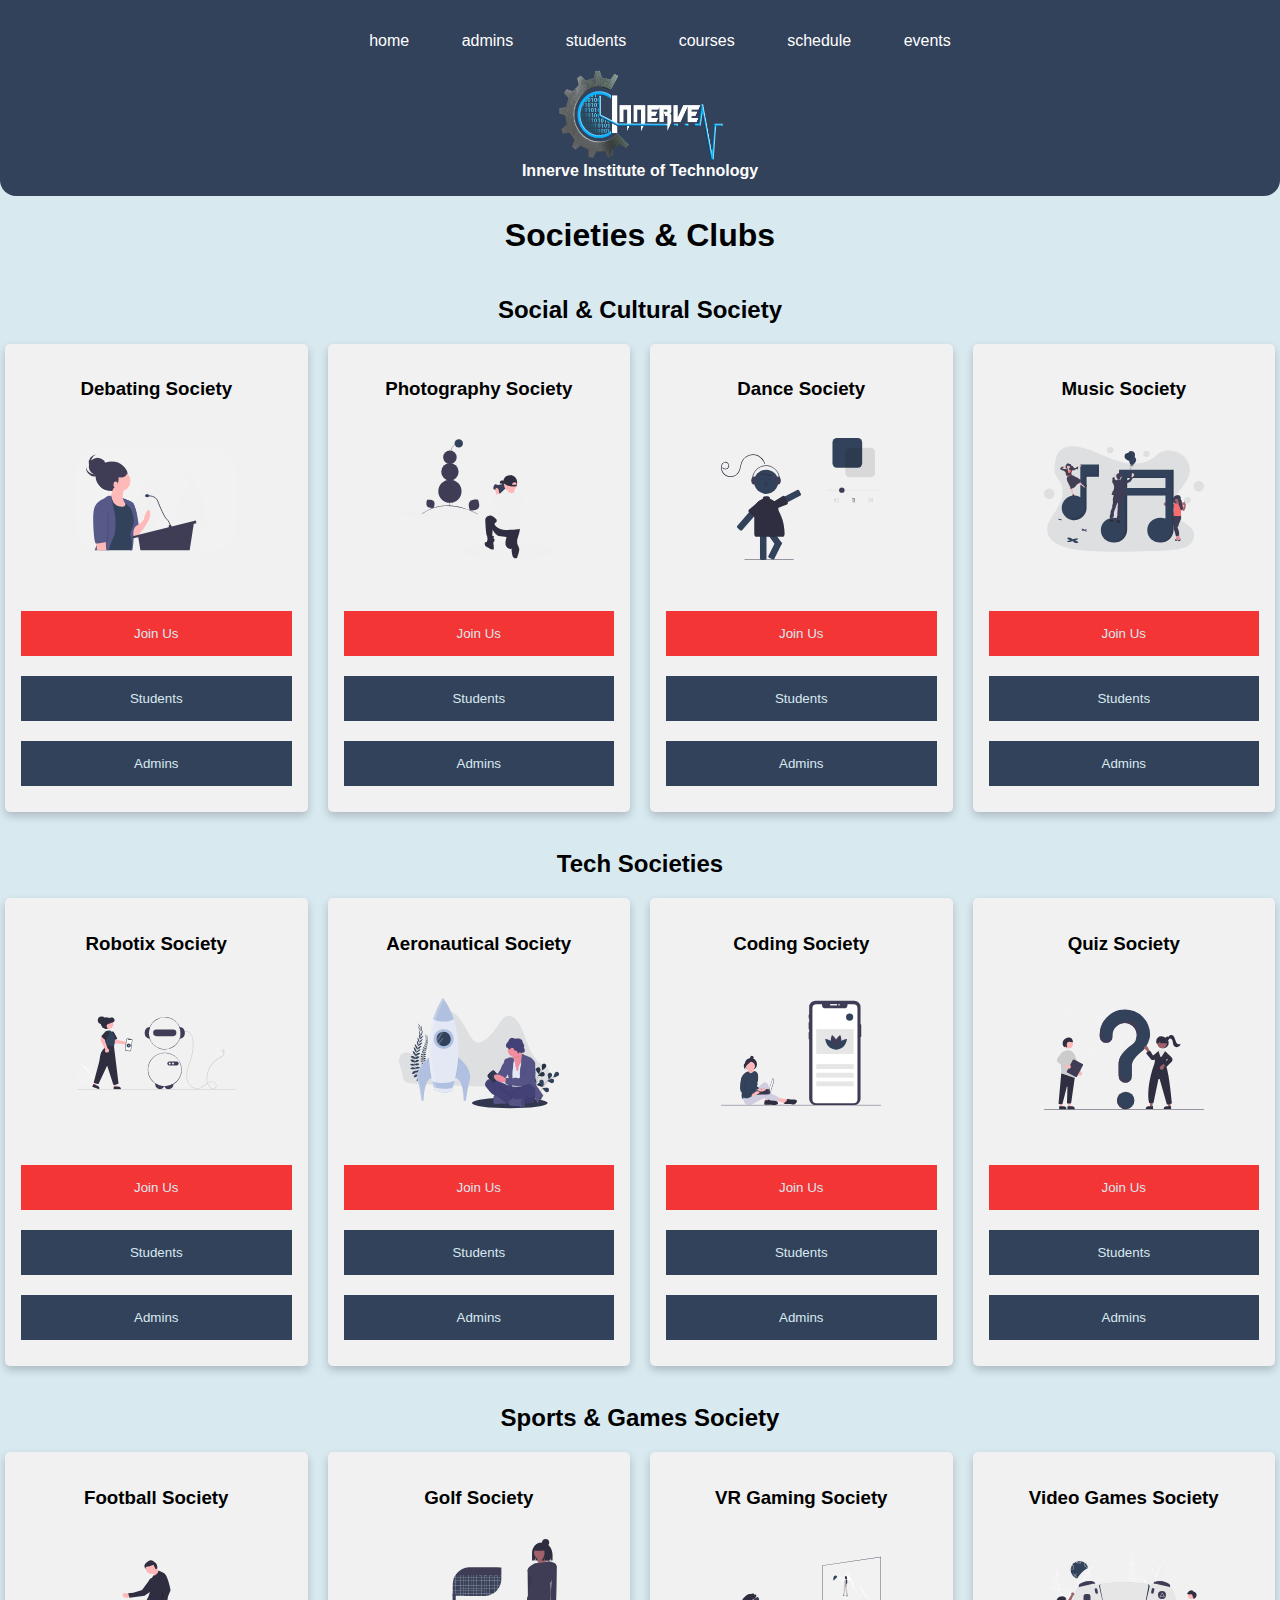
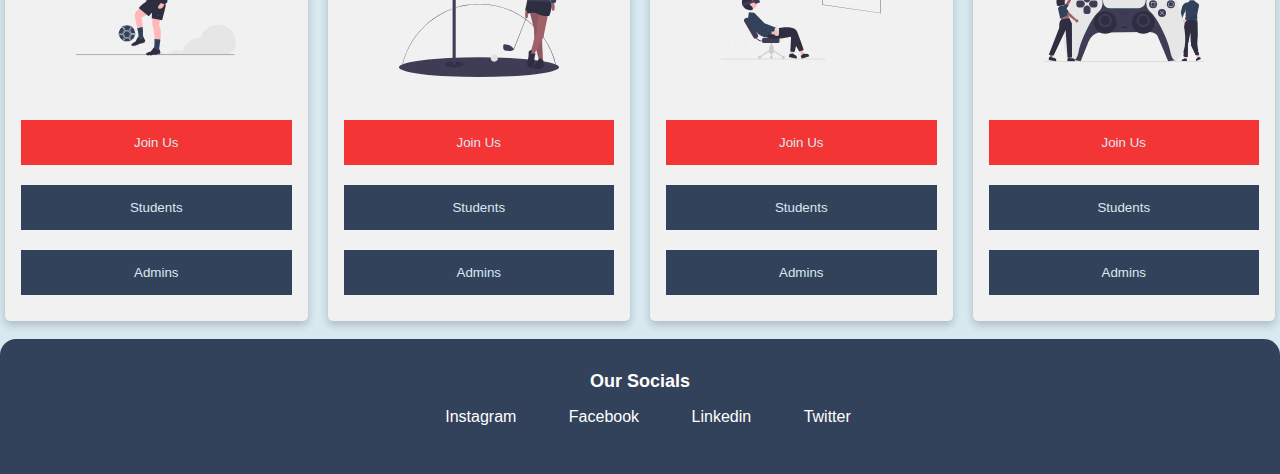
<file: society/society.html>
<!DOCTYPE html>
<html lang="en">

<head>
    <meta charset="UTF-8">
    <meta http-equiv="X-UA-Compatible" content="IE=edge">
    <meta name="viewport" content="width=device-width, initial-scale=1.0">
    <title>INNERVE Socities</title>
    <link href="../css/style.css" rel="stylesheet">
    <link href="../css/stylesociety.css" rel="stylesheet">
    <link rel="shortcut icon" href="../images/favicon.ico" type="image/x-icon" />
</head>

<body>

    <nav class="navigation container">
        <ul class="list-non-bullet nav-pills">
            <li class="list-item-inline">
                <a class="link" href="../index.html">home</a>
            </li>
            <li class="list-item-inline">
                <a class="link" href="../login/admin.html">admins</a>
            </li>
            <li class="list-item-inline">
                <a class="link" href="../login/student.html">students</a>
            </li>
            <li class="list-item-inline">
                <a class="link" href="../courses/courses.html">courses</a>
            </li>
            <li class="list-item-inline">
                <a class="link" href="../schedule/schedule.html">schedule</a>
            </li>
            <li class="list-item-inline">
                <a class="link" href="../events/events.html">events</a>
            </li>
        </ul>
        <div><img class="logo list-item-inline" src="../images/white.png"></div>
        <div class="nav-brand "><strong>Innerve Institute of Technology</strong></div>
    </nav>
    <div>
        <center>
            <h1>Societies & Clubs</h1>
        </center>
    </div>

    <div>
        <center>
            <h2>Social & Cultural Society</h2>
        </center>

        <div>
            <div class="row">
                <div class="column">
                    <div class="card">
                        <h3>Debating Society</h3>
                        <img class="society" src="../images/debate.svg">
                        <br>
                        <br>
                        <div>
                            <a href="../login/join.html"><button class="join-btn">Join Us</button></a>
                        </div>
                        <div>
                            <a href="../login/student.html"><button class="log-btn">Students</button></a>
                        </div>
                        <div>
                            <a href="../login/admin.html"><button class="log-btn">Admins</button></a>
                        </div>
                    </div>
                </div>

                <div class="column">
                    <div class="card">
                        <h3>Photography Society</h3>
                        <img class="society" src="../images/photo.svg">
                        <br>
                        <br>
                        <div>
                            <a href="../login/join.html"><button class="join-btn">Join Us</button></a>
                        </div>
                        <div>
                            <a href="../login/student.html"><button class="log-btn">Students</button></a>
                        </div>
                        <div>
                            <a href="../login/admin.html"><button class="log-btn">Admins</button></a>
                        </div>
                    </div>
                </div>

                <div class="column">
                    <div class="card">
                        <h3>Dance Society</h3>
                        <img class="society" src="../images/dance.svg">
                        <br>
                        <br>
                        <div>
                            <a href="../login/join.html"><button class="join-btn">Join Us</button></a>
                        </div>
                        <div>
                            <a href="../login/student.html"><button class="log-btn">Students</button></a>
                        </div>
                        <div>
                            <a href="../login/admin.html"><button class="log-btn">Admins</button></a>
                        </div>
                    </div>
                </div>

                <div class="column">
                    <div class="card">
                        <h3>Music Society</h3>
                        <img class="society" src="../images/music.svg">
                        <br>
                        <br>
                        <div>
                            <a href="../login/join.html"><button class="join-btn">Join Us</button></a>
                        </div>
                        <div>
                            <a href="../login/student.html"><button class="log-btn">Students</button></a>
                        </div>
                        <div>
                            <a href="../login/admin.html"><button class="log-btn">Admins</button></a>
                        </div>
                    </div>
                </div>
            </div>
        </div>
    </div>

    <br>

    <div>

        <center>
            <h2>Tech Societies</h2>
        </center>

        <div>
            <div class="row">
                <div class="column">
                    <div class="card">
                        <h3>Robotix Society</h3>
                        <img class="society" src="../images/robot.svg">
                        <br>
                        <br>
                        <div>
                            <a href="../login/join.html"><button class="join-btn">Join Us</button></a>
                        </div>
                        <div>
                            <a href="../login/student.html"><button class="log-btn">Students</button></a>
                        </div>
                        <div>
                            <a href="../login/admin.html"><button class="log-btn">Admins</button></a>
                        </div>
                    </div>
                </div>

                <div class="column">
                    <div class="card">
                        <h3>Aeronautical Society</h3>
                        <img class="society" src="../images/rocket.svg">
                        <br>
                        <br>
                        <div>
                            <a href="../login/join.html"><button class="join-btn">Join Us</button></a>
                        </div>
                        <div>
                            <a href="../login/student.html"><button class="log-btn">Students</button></a>
                        </div>
                        <div>
                            <a href="../login/admin.html"><button class="log-btn">Admins</button></a>
                        </div>
                    </div>
                </div>

                <div class="column">
                    <div class="card">
                        <h3>Coding Society</h3>
                        <img class="society" src="../images/coding.svg">
                        <br>
                        <br>
                        <div>
                            <a href="../login/join.html"><button class="join-btn">Join Us</button></a>
                        </div>
                        <div>
                            <a href="../login/student.html"><button class="log-btn">Students</button></a>
                        </div>
                        <div>
                            <a href="../login/admin.html"><button class="log-btn">Admins</button></a>
                        </div>
                    </div>
                </div>

                <div class="column">
                    <div class="card">
                        <h3>Quiz Society</h3>
                        <img class="society" src="../images/quiz.svg">
                        <br>
                        <br>
                        <div>
                            <a href="../login/join.html"><button class="join-btn">Join Us</button></a>
                        </div>
                        <div>
                            <a href="../login/student.html"><button class="log-btn">Students</button></a>
                        </div>
                        <div>
                            <a href="../login/admin.html"><button class="log-btn">Admins</button></a>
                        </div>
                    </div>
                </div>
            </div>
        </div>
    </div>

    <br>

    <div>

        <center>
            <h2>Sports & Games Society</h2>
        </center>

        <div>
            <div class="row">
                <div class="column">
                    <div class="card">
                        <h3>Football Society</h3>
                        <img class="society" src="../images/football.svg">
                        <br>
                        <br>
                        <div>
                            <a href="../login/join.html"><button class="join-btn">Join Us</button></a>
                        </div>
                        <div>
                            <a href="../login/student.html"><button class="log-btn">Students</button></a>
                        </div>
                        <div>
                            <a href="../login/admin.html"><button class="log-btn">Admins</button></a>
                        </div>
                    </div>
                </div>

                <div class="column">
                    <div class="card">
                        <h3>Golf Society</h3>
                        <img class="society" src="../images/golf.svg">
                        <br>
                        <br>
                        <div>
                            <a href="../login/join.html"><button class="join-btn">Join Us</button></a>
                        </div>
                        <div>
                            <a href="../login/student.html"><button class="log-btn">Students</button></a>
                        </div>
                        <div>
                            <a href="../login/admin.html"><button class="log-btn">Admins</button></a>
                        </div>
                    </div>
                </div>

                <div class="column">
                    <div class="card">
                        <h3>VR Gaming Society</h3>
                        <img class="society" src="../images/vr.svg">
                        <br>
                        <br>
                        <div>
                            <a href="../login/join.html"><button class="join-btn">Join Us</button></a>
                        </div>
                        <div>
                            <a href="../login/student.html"><button class="log-btn">Students</button></a>
                        </div>
                        <div>
                            <a href="../login/admin.html"><button class="log-btn">Admins</button></a>
                        </div>
                    </div>
                </div>

                <div class="column">
                    <div class="card">
                        <h3>Video Games Society</h3>
                        <img class="society" src="../images/videogame.svg">
                        <br>
                        <br>
                        <div>
                            <a href="../login/join.html"><button class="join-btn">Join Us</button></a>
                        </div>
                        <div>
                            <a href="../login/student.html"><button class="log-btn">Students</button></a>
                        </div>
                        <div>
                            <a href="../login/admin.html"><button class="log-btn">Admins</button></a>
                        </div>
                    </div>
                </div>
            </div>
        </div>
    </div>

    <br>

    <footer class="footer">
        <div class="footer-header">Our Socials</div>
        <ul class="social-links list-non">
            <li class="list-item-inline"><a class="link" href="https://www.instagram.com/innerveigdtuw/">Instagram</a>
            </li>
            <li class="list-item-inline"><a class="link" href="https://www.facebook.com/igdtuwinnerve">Facebook</a></li>
            <li class="list-item-inline"><a class="link" href="https://www.linkedin.com/company/innerve/">Linkedin</a>
            </li>
            <li class="list-item-inline"><a class="link" href="https://twitter.com/Innerveigdtuw">Twitter</a></li>
        </ul>
    </footer>


</body>

</html>
</file>
<file: css/stylehome.css>
@import url('https://fonts.googleapis.com/css2?family=Montserrat:wght@400;700&display=swap');


:root {
    --primary-color: #33425B;
    --dark-grey: #6B7280;
    --off-white: #F3F4F6;
    --bg-color: #D8E9F0;
    --black: #29252C;
    --red: #F33535;
}

body {
    font-family: 'Montserrat', sans-serif;
    margin: 0%;
    background-color: var(--bg-color);
    min-height: 100vh;
    display: flex;
    flex-direction: column;
    text-align: justify;
}

hr {
    margin: 2rem 0rem;
}

/* Courses */

.card {
    text-align: justify;
    text-align-last: center;
    box-shadow: 0 4px 8px 0 rgba(0, 0, 0, 0.2);
    transition: 0.3s;
    border-radius: 5px;
}

.card:hover {
    box-shadow: 0 8px 16px 0 rgba(0, 0, 0, 0.2);
}

.card-hero {
    padding-top: 2rem;
    padding-bottom: 2rem;
    position: center;
    max-width: 200px;
    display: block;
    margin: auto;
}

.container-card {
    padding: 2px 16px;
}

/* Login */

.login-btn {
    background-color: var(--red);
    width: 100%;
    color: var(--bg-color);
    padding: 15px;
    margin: 10px 0px;
    border: none;
    cursor: pointer;
}

input[type=text],
input[type=password] {
    width: 100%;
    margin: 8px 0;
    padding: 12px 20px;
    display: inline-block;
    border: 2px dark;
    box-sizing: border-box;
}

.login-btn:hover {
    opacity: 0.7;
}

.proceed-btn {
    background-color: var(--off-white);
    width: 100%;
    color: var(--primary-color);
    padding: 15px;
    margin: 10px 0px;
    border: none;
    cursor: pointer;
}

.proceed-btn:hover {
    opacity: 0.7;
}

.back-btn {
    background-color: var(--off-white);
    width: 100%;
    color: var(--primary-color);
    padding: 15px;
    margin: 10px 0px;
    border: none;
    cursor: pointer;
}

.back-btn:hover {
    opacity: 0.7;
}

.cancelbtn {
    width: 99%;
    padding: 10px;
    margin: 10px 5px;
    position: ;
}


.container-login {
    padding: 25px;
    background-color: lightblue;
    margin: 1rem;

}

.padding-md {
    padding: 2rem;
    padding-top: 5rem;
}

/* Container */

.container {
    padding-left: 1rem;
    padding-right: 1rem;
    padding-bottom: 0;
}

.container-center {
    max-width: 600px;
    margin: auto;
}

.container-center-notice {
    padding: 0;
    margin: 0;
}

/* Links */

.link {
    text-decoration: none;
    padding: 0.5rem 1rem;
}

.link-primary {
    background-color: var(--primary-color);
    color: white;
    border-radius: 00.5rem;

}

.link-secondary {
    color: var(--primary-color);
    border: 1px solid var(--primary-color);
    border-radius: 0.5rem;
}

/* Lists */

.list-non-bullet {
    list-style: none;
}

.list-item-inline {
    display: inline;
    padding: 0rem 0.5rem;
}

/* Navigation */
.logo {
    display: block;
    margin-left: auto;
    margin-right: auto;
    width: 11.6rem;
    height: 6rem;
    animation: zoomin 2s linear 1;
    animation-delay: 1.5s;
    visibility: hidden;
    animation-fill-mode: forwards
}

@keyframes zoomin {
    0% {
        transform: scale(0.5);
        visibility: visible;
    }

    100% {
        transform: scale(1);
        visibility: visible;
    }

}

.navigation {
    background-color: var(--primary-color);
    color: white;
    padding: 1rem;
    border-bottom-left-radius: 1rem;
    border-bottom-right-radius: 1rem;
    animation: movedown 1s linear 1;
    animation-delay: 1s;
    visibility: hidden;
    animation-fill-mode: forwards;
}

@keyframes movedown {
    0% {
        transform: translateY(-200px);
        visibility: visible;
    }

    100% {
        transform: translateY(0);
        visibility: visible;
    }
}

.navigation .nav-brand {
    text-align: center;
    font-weight: bold;
    animation: moveleft 2s linear 1;
    animation-delay: 2s;
    visibility: hidden;
    animation-fill-mode: forwards;
}

@keyframes moveleft {
    0% {
        transform: translateX(500px);
        visibility: visible;
    }

    100% {
        transform: translateX(0);
        visibility: visible;
    }
}

.navigation .nav-pills {
    text-align: center;
    animation: moveright 2s linear 1;
    animation-delay: 2s;
    visibility: hidden;
    animation-fill-mode: forwards;
}

@keyframes moveright {
    0% {
        transform: translateX(-500px);
        visibility: visible;
    }

    100% {
        transform: translateX(0);
        visibility: visible;
    }
}

.navigation .link {
    color: white;
}

.navigation .link-active {
    font-weight: bold;
}

/* Header */
.marquee-movement {
    animation: marqueeright 2s linear 1;
    animation-delay: 1.5s;
    visibility: hidden;
    animation-fill-mode: forwards;
}

@keyframes marqueeright {
    0% {
        transform: translateX(-800px);
        visibility: visible;
    }

    100% {
        transform: translateX(0);
        visibility: visible;
    }
}

.heading-left {
    animation: headingleft 2s linear 1;
    animation-delay: 1.5s;
    visibility: hidden;
    animation-fill-mode: forwards;
}

@keyframes headingleft {
    0% {
        transform: translateX(800px);
        visibility: visible;
    }

    100% {
        transform: translateX(0);
        visibility: visible;
    }
}

.hero {
    padding: 2rem;
}

.hero-image {
    position: center;
    max-width: 340px;
    display: block;
    margin: auto;
}

.hero .hero-heading {
    color: var(--black);
    text-align: center;
}

.hero .hero-notice-head {
    margin: 0;
    color: var(--black);
}

.hero .hero-notice {
    overflow: hidden;
    position: relative;
    background: var(--off-white);
    border: 1px solid var(--primary-color);
}

.hero .hero-notice a {
    position: absolue;
    width: 100%;
    height: 100%;
    margin: 0;
    text-align: center;
    transform: translateX(100%);
    animation: scroll-left 15s linear infinite;
    color: var(--primary-color);
}

.hero .hero-heading .heading-inverted {
    color: var(--primary-color);
}

/* Article */

.moveup {
    animation: moveupward 2s linear 1;
    animation-delay: 1.5s;
    visibility: hidden;
    animation-fill-mode: forwards;
}

@keyframes moveupward {
    0% {
        transform: translateY(500px);
        visibility: visible;
    }

    100% {
        transform: translateY(0);
        visibility: visible;
    }
}


.article {
    padding-left: 5rem;
    width: 36%;
    float: left;
    display: block;
}

/* Aside */

.move-aside-right {
    animation: moveasideright 1s linear 1;
    animation-delay: 1s;
    visibility: hidden;
    animation-fill-mode: forwards;
}

@keyframes moveasideright {
    0% {
        transform: translateX(-200px);
        visibility: visible;
    }

    100% {
        transform: translateX(0);
        visibility: visible;
    }
}

.move-aside-left {
    animation: moveasideleft 1s linear 1;
    animation-delay: 1s;
    visibility: hidden;
    animation-fill-mode: forwards;
}

@keyframes moveasideleft {
    0% {
        transform: translateX(200px);
        visibility: visible;
    }

    100% {
        transform: translateX(0);
        visibility: visible;
    }
}


.aside-left {
    padding-left: 5rem;
    padding-right: 2rem;
    width: 20rem;
    height: 30rem;
    float: left;
    display: block;
    overflow: hidden;
    margin: 0;
}

.aside-right {
    padding-left: 2rem;
    padding-right: 5rem;
    width: 20rem;
    height: 30rem;
    float: right;
    display: block;
    overflow: hidden;
}


.aside-container marquee {
    padding-left: 1rem;
    background: var(--off-white);
}

.aside-container h3 {
    text-align: center;
    text-align-last: center;
}

/* Section */
.section {
    padding: 2rem;
}

.section h2,
h3 {
    text-align: center;

}

.section .section-notice {
    padding: 1rem;
}

.section .table-primary {
    text-align: center;
}

.off-white-section {
    background-color: var(--off-white);
}

/* Map */
.div-map .map {
    width: 70%;
    height: 20rem;
    margin: 0 auto;
    background-color: #777;
    display: block;
}


/* Footer */

.footer {
    background-color: var(--primary-color);
    padding: 2rem 1rem;
    text-align: center;
    color: white;
    border-top-right-radius: 1rem;
    border-top-left-radius: 1rem;
    margin-top: auto;
}

.footer a {
    color: white;
}

.footer ul {
    padding-inline-start: 1rem;
}

.footer .footer-header {
    font-weight: bold;
    font-size: large;
}
</file>
<file: css/style.css>
@import url('https://fonts.googleapis.com/css2?family=Montserrat:wght@400;700&display=swap');


:root {
    --primary-color: #33425B;
    --dark-grey: #6B7280;
    --off-white: #F3F4F6;
    --bg-color: #D8E9F0;
    --black: #29252C;
    --red: #F33535;
}

body {
    font-family: 'Montserrat', sans-serif;
    margin: 0%;
    background-color: var(--bg-color);
    min-height: 100vh;
    display: flex;
    flex-direction: column;
    text-align: justify;
}

hr {
    margin: 2rem 0rem;
}

/* Bulletin */
.bulletin {
    padding-left: 0rem;
    padding-right: 2rem;
    width: 90%;
    height: 50%;
    display: block;
    overflow: hidden;
}

.bulletin marquee {
    padding-right: 6rem;
    padding-left: 10rem;
    margin-right: 0rem;
    margin-left: 0rem;
    background: var(--off-white);
}

/* Courses */

.card {
    text-align: justify;
    text-align-last: center;
    box-shadow: 0 4px 8px 0 rgba(0, 0, 0, 0.35);
    transition: 0.3s;
    border-radius: 5px;
}

.card:hover {
    box-shadow: 0 8px 16px 0 rgba(0, 0, 0, 0.2);
}

.card-hero {
    padding-top: 2rem;
    padding-bottom: 2rem;
    position: center;
    width: 10rem;
    height: 10rem;
    display: block;
    margin: auto;
}

.container-card {
    padding: 2px 16px;
}

/* Login */

.login-btn {
    background-color: var(--red);
    width: 100%;
    color: var(--bg-color);
    padding: 15px;
    margin: 10px 0px;
    border: none;
    cursor: pointer;
}

input[type=text],
input[type=password] {
    width: 100%;
    margin: 8px 0;
    padding: 12px 20px;
    display: inline-block;
    border: 2px dark;
    box-sizing: border-box;
}

.login-btn:hover {
    opacity: 0.7;
}

.proceed-btn {
    background-color: var(--off-white);
    width: 100%;
    color: var(--primary-color);
    padding: 15px;
    margin: 10px 0px;
    border: none;
    cursor: pointer;
}

.proceed-btn:hover {
    opacity: 0.7;
}

.back-btn {
    background-color: var(--off-white);
    width: 100%;
    color: var(--primary-color);
    padding: 15px;
    margin: 10px 0px;
    border: none;
    cursor: pointer;
}

.back-btn:hover {
    opacity: 0.7;
}

.cancelbtn {
    width: 99%;
    padding: 10px;
    margin: 10px 5px;
    position: ;
}


.container-login {
    padding: 25px;
    background-color: lightblue;
    margin: 1rem;

}

.padding-md {
    padding: 2rem;
    padding-top: 5rem;
}

/* Container */

.container {
    padding-left: 1rem;
    padding-right: 1rem;
    padding-bottom: 0;
}

.container-center {
    max-width: 600px;
    margin: auto;
}

.container-center-notice {
    padding: 0;
    margin: 0;
}

/* Links */

.link {
    text-decoration: none;
    padding: 0.5rem 1rem;
}

.link-primary {
    background-color: var(--primary-color);
    color: white;
    border-radius: 00.5rem;

}

.link-secondary {
    color: var(--primary-color);
    border: 1px solid var(--primary-color);
    border-radius: 0.5rem;
}

/* Lists */

.list-non-bullet {
    list-style: none;
}

.list-item-inline {
    display: inline;
    padding: 0rem 0.5rem;
}

/* Navigation */
.logo {
    display: block;
    margin-left: auto;
    margin-right: auto;
    width: 11.6rem;
    height: 6rem;
}

.navigation {
    background-color: var(--primary-color);
    color: white;
    padding: 1rem;
    border-bottom-left-radius: 1rem;
    border-bottom-right-radius: 1rem;
}

.navigation .nav-brand {
    text-align: center;
    font-weight: bold;
}

.navigation .nav-pills {
    text-align: center;
}

.navigation .link {
    color: white;
}

.navigation .link-active {
    font-weight: bold;
}

/* Header */

.hero {
    padding: 2rem;
}

.hero-image {
    position: center;
    max-width: 340px;
    display: block;
    margin: auto;
}

.hero .hero-heading {
    color: var(--black);
    text-align: center;
}

.hero .hero-notice-head {
    margin: 0;
    color: var(--black);
}

.hero .hero-notice {
    overflow: hidden;
    position: relative;
    background: var(--off-white);
    border: 1px solid var(--primary-color);
}

.hero .hero-notice a {
    position: absolue;
    width: 100%;
    height: 100%;
    margin: 0;
    text-align: center;
    transform: translateX(100%);
    animation: scroll-left 15s linear infinite;
    color: var(--primary-color);
}

.hero .hero-heading .heading-inverted {
    color: var(--primary-color);
}

/* Article */

.article {
    padding-left: 5rem;
    width: 36%;
    float: left;
    display: block;
}

/* Aside */
.aside-left {
    padding-left: 5rem;
    padding-right: 2rem;
    width: 20rem;
    height: 30rem;
    float: left;
    display: block;
    overflow: hidden;
    margin: 0;
}

.aside-right {
    padding-left: 2rem;
    padding-right: 5rem;
    width: 20rem;
    height: 30rem;
    float: right;
    display: block;
    overflow: hidden;
}


.aside-container marquee {
    padding-left: 1rem;
    background: var(--off-white);
}

.aside-container h3 {
    text-align: center;
    text-align-last: center;
}

/* Section */
.section {
    padding: 2rem;
}

.section h2,
h3 {
    text-align: center;

}

.section .section-notice {
    padding: 1rem;
}

.section .table-primary {
    text-align: center;
}

.off-white-section {
    background-color: var(--off-white);
}

/* Footer */

.footer {
    background-color: var(--primary-color);
    padding: 2rem 1rem;
    text-align: center;
    color: white;
    border-top-right-radius: 1rem;
    border-top-left-radius: 1rem;
    margin-top: auto;
}

.footer a {
    color: white;
}

.footer ul {
    padding-inline-start: 1rem;
}

.footer .footer-header {
    font-weight: bold;
    font-size: large;
}
</file>
<file: css/stylecourse.css>
:root {
    --primary-color: #33425B;
    --dark-grey: #6B7280;
    --off-white: #F3F4F6;
    --bg-color: #D8E9F0;
    --black: #29252C;
    --red: #F33535;
}

.int-btn {
    padding: 0.5rem;
    margin-bottom: 1rem;
    background-color: var(--primary-color);
    color: var(--bg-color);
}

.lor {
    animation: lor 1s linear 1;
    animation-delay: 1s;
    visibility: hidden;
    animation-fill-mode: forwards;
}

@keyframes lor {
    0% {
        transform: translateX(-800px);
        visibility: visible;
    }

    100% {
        transform: translateX(0);
        visibility: visible;
    }
}

.rol {
    animation: rol 1s linear 1;
    animation-delay: 1s;
    visibility: hidden;
    animation-fill-mode: forwards;
}

@keyframes rol {
    0% {
        transform: translateX(800px);
        visibility: visible;
    }

    100% {
        transform: translateX(0);
        visibility: visible;
    }
}
</file>
<file: css/stylelogin.css>
@import url('https://fonts.googleapis.com/css2?family=Montserrat:wght@400;700&display=swap');


:root {
    --primary-color: #33425B;
    --dark-grey: #6B7280;
    --off-white: #F3F4F6;
    --bg-color: #D8E9F0;
    --black: #29252C;
    --red: #F33535;
}

body {
    font-family: 'Montserrat', sans-serif;
    margin: 0%;
    background-color: var(--bg-color);
    min-height: 100vh;
    display: flex;
    flex-direction: column;
    text-align: justify;
}

hr {
    margin: 2rem 0rem;
}

/* Keyframes */
.lefttoright {
    animation: ltor 1s linear 1;
    animation-delay: 0.5s;
    visibility: hidden;
    animation-fill-mode: forwards;
}

@keyframes ltor {
    0% {
        transform: translateX(-650px);
        visibility: visible;
    }

    100% {
        transform: translateX(0);
        visibility: visible;
    }
}

.righttoleft {
    animation: rtol 1s linear 1;
    animation-delay: 0.5s;
    visibility: hidden;
    animation-fill-mode: forwards;
}

@keyframes rtol {
    0% {
        transform: translateX(650px);
        visibility: visible;
    }

    100% {
        transform: translateX(0);
        visibility: visible;
    }
}

/* Courses */

.card {
    text-align: justify;
    text-align-last: center;
    box-shadow: 0 4px 8px 0 rgba(0, 0, 0, 0.2);
    transition: 0.3s;
    border-radius: 5px;
}

.card:hover {
    box-shadow: 0 8px 16px 0 rgba(0, 0, 0, 0.2);
}

.card-hero {
    padding-top: 2rem;
    padding-bottom: 2rem;
    position: center;
    max-width: 200px;
    display: block;
    margin: auto;
}

.container-card {
    padding: 2px 16px;
}

/* Login */

.login-btn {
    background-color: var(--red);
    width: 100%;
    color: var(--bg-color);
    padding: 15px;
    margin: 10px 0px;
    border: none;
    cursor: pointer;
}

input[type=text],
input[type=password] {
    width: 100%;
    margin: 8px 0;
    padding: 12px 20px;
    display: inline-block;
    border: 2px dark;
    box-sizing: border-box;
}

.login-btn:hover {
    opacity: 0.7;
}

.proceed-btn {
    background-color: var(--off-white);
    width: 100%;
    color: var(--primary-color);
    padding: 15px;
    margin: 10px 0px;
    border: none;
    cursor: pointer;
}

.proceed-btn:hover {
    opacity: 0.7;
}

.back-btn {
    background-color: var(--off-white);
    width: 100%;
    color: var(--primary-color);
    padding: 15px;
    margin: 10px 0px;
    border: none;
    cursor: pointer;
}

.back-btn:hover {
    opacity: 0.7;
}

.cancelbtn {
    width: 99%;
    padding: 10px;
    margin: 10px 5px;
    position: ;
}


.container-login {
    padding: 25px;
    background-color: lightblue;
    margin: 1rem;

}

.padding-md {
    padding: 2rem;
    padding-top: 5rem;
}

/* Container */

.container {
    padding-left: 1rem;
    padding-right: 1rem;
    padding-bottom: 0;
}

.container-center {
    max-width: 600px;
    margin: auto;
}

.container-center-notice {
    padding: 0;
    margin: 0;
}

/* Links */

.link {
    text-decoration: none;
    padding: 0.5rem 1rem;
}

.link-primary {
    background-color: var(--primary-color);
    color: white;
    border-radius: 00.5rem;

}

.link-secondary {
    color: var(--primary-color);
    border: 1px solid var(--primary-color);
    border-radius: 0.5rem;
}

/* Lists */

.list-non-bullet {
    list-style: none;
}

.list-item-inline {
    display: inline;
    padding: 0rem 0.5rem;
}

/* Navigation */
.logo {
    display: block;
    margin-left: auto;
    margin-right: auto;
    width: 11.6rem;
    height: 6rem;
}

.navigation {
    background-color: var(--primary-color);
    color: white;
    padding: 1rem;
    border-bottom-left-radius: 1rem;
    border-bottom-right-radius: 1rem;
}

.navigation .nav-brand {
    text-align: center;
    font-weight: bold;
}

.navigation .nav-pills {
    text-align: center;
}

.navigation .link {
    color: white;
}

.navigation .link-active {
    font-weight: bold;
}

/* Header */

.hero {
    padding: 2rem;
}

.hero-image {
    position: center;
    max-width: 340px;
    display: block;
    margin: auto;
}

.hero .hero-heading {
    color: var(--black);
    text-align: center;
}

.hero .hero-notice-head {
    margin: 0;
    color: var(--black);
}

.hero .hero-notice {
    overflow: hidden;
    position: relative;
    background: var(--off-white);
    border: 1px solid var(--primary-color);
}

.hero .hero-notice a {
    position: absolue;
    width: 100%;
    height: 100%;
    margin: 0;
    text-align: center;
    transform: translateX(100%);
    animation: scroll-left 15s linear infinite;
    color: var(--primary-color);
}

.hero .hero-heading .heading-inverted {
    color: var(--primary-color);
}

/* Article */

.article {
    padding-left: 5rem;
    width: 36%;
    float: left;
    display: block;
}

/* Aside */
.aside-left {
    padding-left: 5rem;
    padding-right: 2rem;
    width: 20rem;
    height: 30rem;
    float: left;
    display: block;
    overflow: hidden;
    margin: 0;
}

.aside-right {
    padding-left: 2rem;
    padding-right: 5rem;
    width: 20rem;
    height: 30rem;
    float: right;
    display: block;
    overflow: hidden;
}


.aside-container marquee {
    padding-left: 1rem;
    background: var(--off-white);
}

.aside-container h3 {
    text-align: center;
    text-align-last: center;
}

/* Section */
.section {
    padding: 2rem;
}

.section h2,
h3 {
    text-align: center;

}

.section .section-notice {
    padding: 1rem;
}

.section .table-primary {
    text-align: center;
}

.off-white-section {
    background-color: var(--off-white);
}

/* Footer */

.footer {
    background-color: var(--primary-color);
    padding: 2rem 1rem;
    text-align: center;
    color: white;
    border-top-right-radius: 1rem;
    border-top-left-radius: 1rem;
    margin-top: auto;
}

.footer a {
    color: white;
}

.footer ul {
    padding-inline-start: 1rem;
}

.footer .footer-header {
    font-weight: bold;
    font-size: large;
}
</file>
<file: css/styleschedule.css>
.lor {
    animation: lor 1s linear 1;
    animation-delay: 1s;
    visibility: hidden;
    animation-fill-mode: forwards;
}

@keyframes lor {
    0% {
        transform: translateX(-800px);
        visibility: visible;
    }

    100% {
        transform: translateX(0);
        visibility: visible;
    }
}

.rol {
    animation: rol 1s linear 1;
    animation-delay: 1s;
    visibility: hidden;
    animation-fill-mode: forwards;
}

@keyframes rol {
    0% {
        transform: translateX(800px);
        visibility: visible;
    }

    100% {
        transform: translateX(0);
        visibility: visible;
    }
}
</file>
<file: css/stylesociety.css>
:root {
    --primary-color: #33425B;
    --dark-grey: #6B7280;
    --off-white: #F3F4F6;
    --bg-color: #D8E9F0;
    --black: #29252C;
    --red: #F33535;
}


* {
    box-sizing: border-box;
}

body {
    font-family: Arial, Helvetica, sans-serif;
}

/* Float four columns side by side */
.column {
    float: left;
    width: 25%;
    padding: 0 10px;
}

/* Remove extra left and right margins, due to padding */
.row {
    margin: 0 -5px;
}

/* Clear floats after the columns */
.row:after {
    content: "";
    display: table;
    clear: both;
}

/* Responsive columns */
@media screen and (max-width: 600px) {
    .column {
        width: 100%;
        display: block;
        margin-bottom: 20px;
    }
}

/* Style the counter cards */
.card {
    box-shadow: 0 4px 8px 0 rgba(0, 0, 0, 0.2);
    padding: 16px;
    text-align: center;
    background-color: #f1f1f1;
}

.society {
    width: 10rem;
    height: 10rem;
}

.join-btn {
    background-color: var(--red);
    width: 100%;
    color: var(--bg-color);
    padding: 15px;
    margin: 10px 0px;
    border: none;
    cursor: pointer;
}

.log-btn {
    background-color: var(--primary-color);
    width: 100%;
    color: var(--bg-color);
    padding: 15px;
    margin: 10px 0px;
    border: none;
    cursor: pointer;
}
</file>
